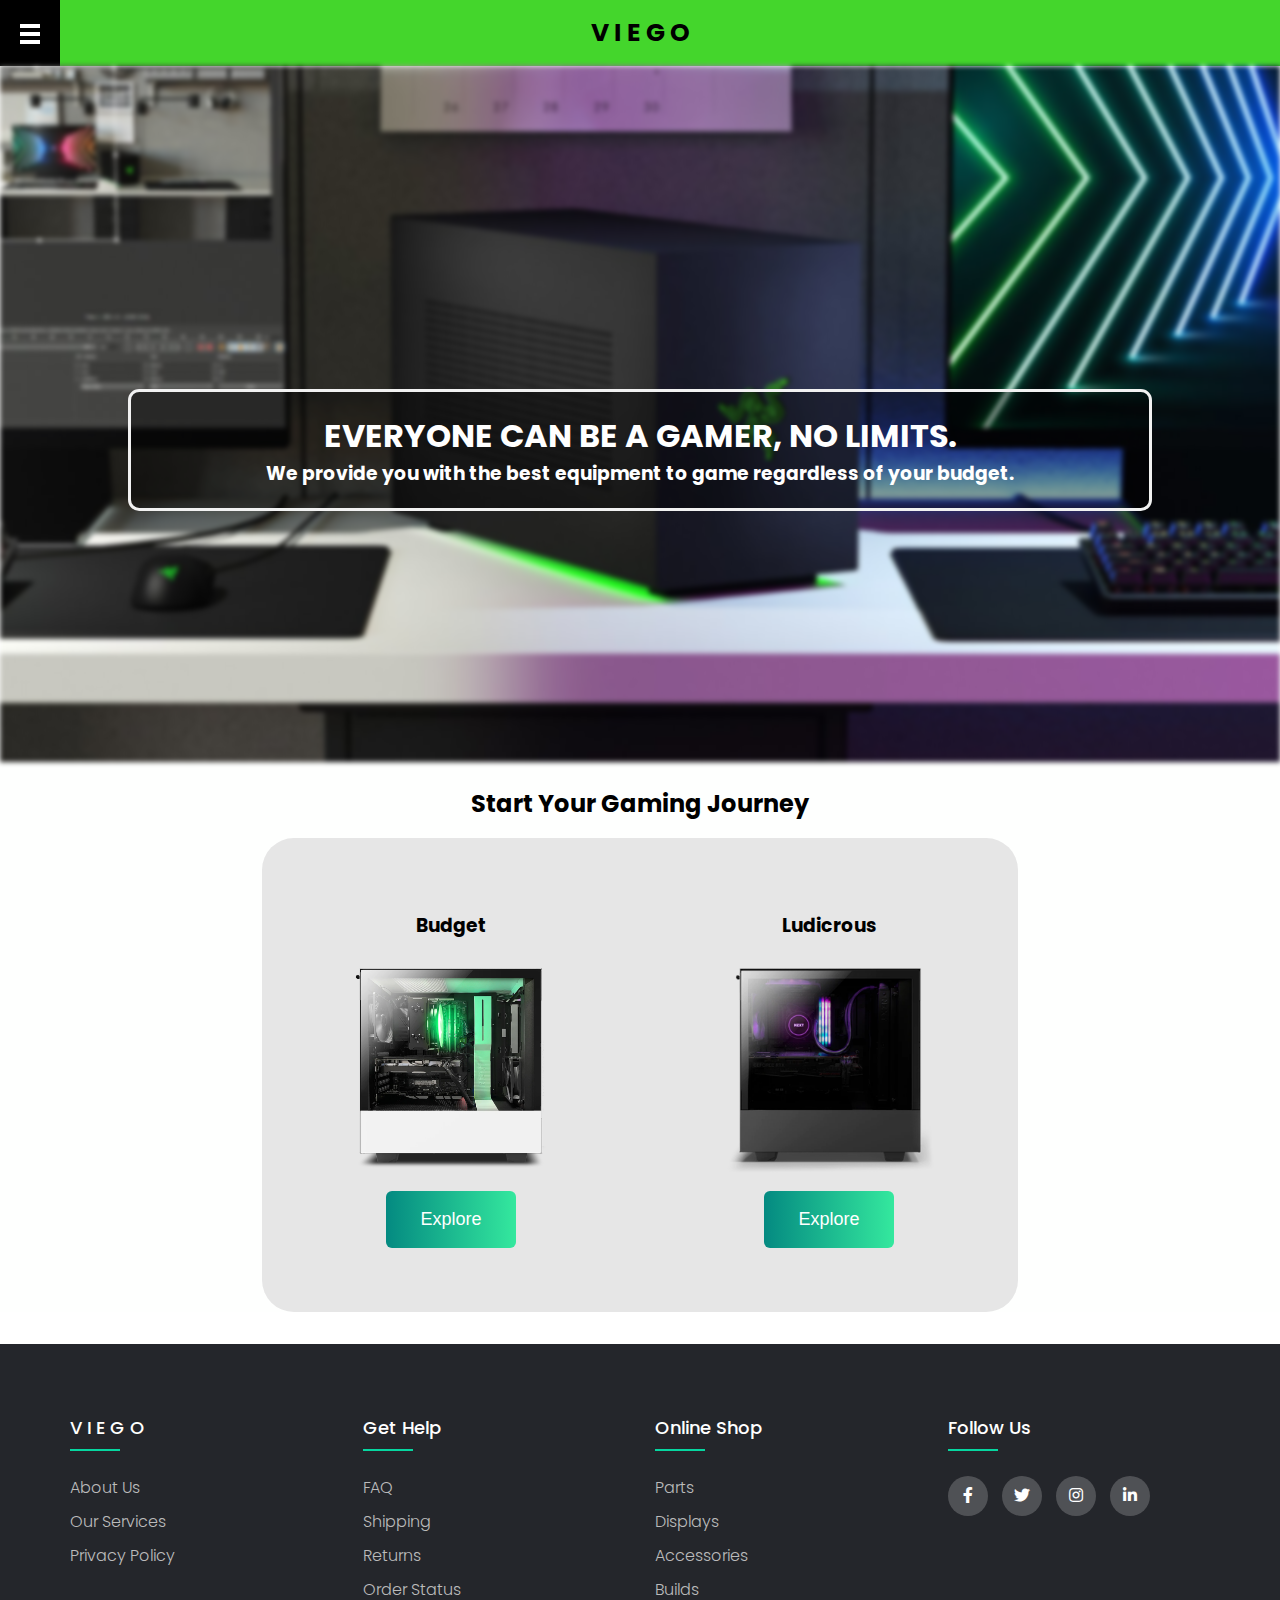
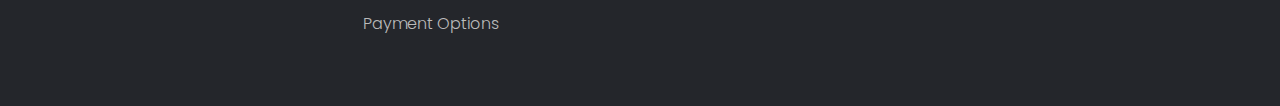
<file: index.html>
<!DOCTYPE html>
<html lang="en">
<head>
    <meta charset="UTF-8">
    <meta http-equiv="X-UA-Compatible" content="IE=edge">
    <meta name="viewport" content="width=device-width, initial-scale=1.0">
    <title>VIEGO</title>
    <link rel="stylesheet" href="style.css">
    <script src="script.js"></script>
    
    <!--social media icons -->
    <link rel="stylesheet" type="text/css" href="https://cdnjs.cloudflare.com/ajax/libs/font-awesome/5.15.1/css/all.min.css"> 
</head>
<body>
    <!-- Top Navigation Menu -->
<div class="topnav">
   
    <!-- Navigation links (hidden by default) -->
    <a href="index.html" class="active">V I E G O</a>
    <div id="myLinks">
      <a href="parts.html">Parts</a>
      <a href="displays.html">Displays</a>
      <a href="accessories.html">Accessories</a>
    </div>

    <a href="javascript:void(0);" class="icon" onclick="myFunction()">
      <div class="menuIcon"></div>
      <div class="menuIcon"></div>
      <div class="menuIcon"></div>
    </a> 
  </div>
  <div class="bg-image"></div>

<div class="bg-text">
  <h1>EVERYONE CAN BE A GAMER, NO LIMITS.</h1>
  <h3>We provide you with the best equipment to game regardless of your budget.</h3>
</div>

<main>
  <h2>Start Your Gaming Journey</h2>
  <section id="selection">
    <section>
      <h3>Budget</h3>
      <img src="images/bPC1_prespt1.webp">
      <button onclick="exploreBudget()">Explore</button>
    </section>
      <section>
        <h3>Ludicrous</h3>
        <img src="images/ludippt1.webp">
        <button onclick="exploreLudicrous()">Explore</button>
      </section>
  </section> 
</main>
<footer class="footer">
  <div class="footer-container">
    <div class="row">
      <div class="footer-content">
        <h4>V I E G O</h4>
        <ul>
          <li><a href="#">about us</a></li>
          <li><a href="#">our services</a></li>
          <li><a href="#">privacy policy</a></li>
        </ul>
      </div>
      <div class="footer-content">
        <h4>get help</h4>
        <ul>
          <li><a href="#">FAQ</a></li>
          <li><a href="#">shipping</a></li>
          <li><a href="#">returns</a></li>
          <li><a href="#">order status</a></li>
          <li><a href="#">payment options</a></li>
        </ul>
      </div>
      <div class="footer-content">
        <h4>online shop</h4>
        <ul>
          <li><a href="#">Parts</a></li>
          <li><a href="#">Displays</a></li>
          <li><a href="#">Accessories</a></li>
          <li><a href="#">Builds</a></li>
        </ul>
      </div>
      <div class="footer-content">
        <h4>follow us</h4>
        <div class="social-links">
          <a href="#"><i class="fab fa-facebook-f"></i></a>
          <a href="#"><i class="fab fa-twitter"></i></a>
          <a href="#"><i class="fab fa-instagram"></i></a>
          <a href="#"><i class="fab fa-linkedin-in"></i></a>
        </div>
      </div>
    </div>
  </div>
</footer>
   
</body>
</html>
</file>
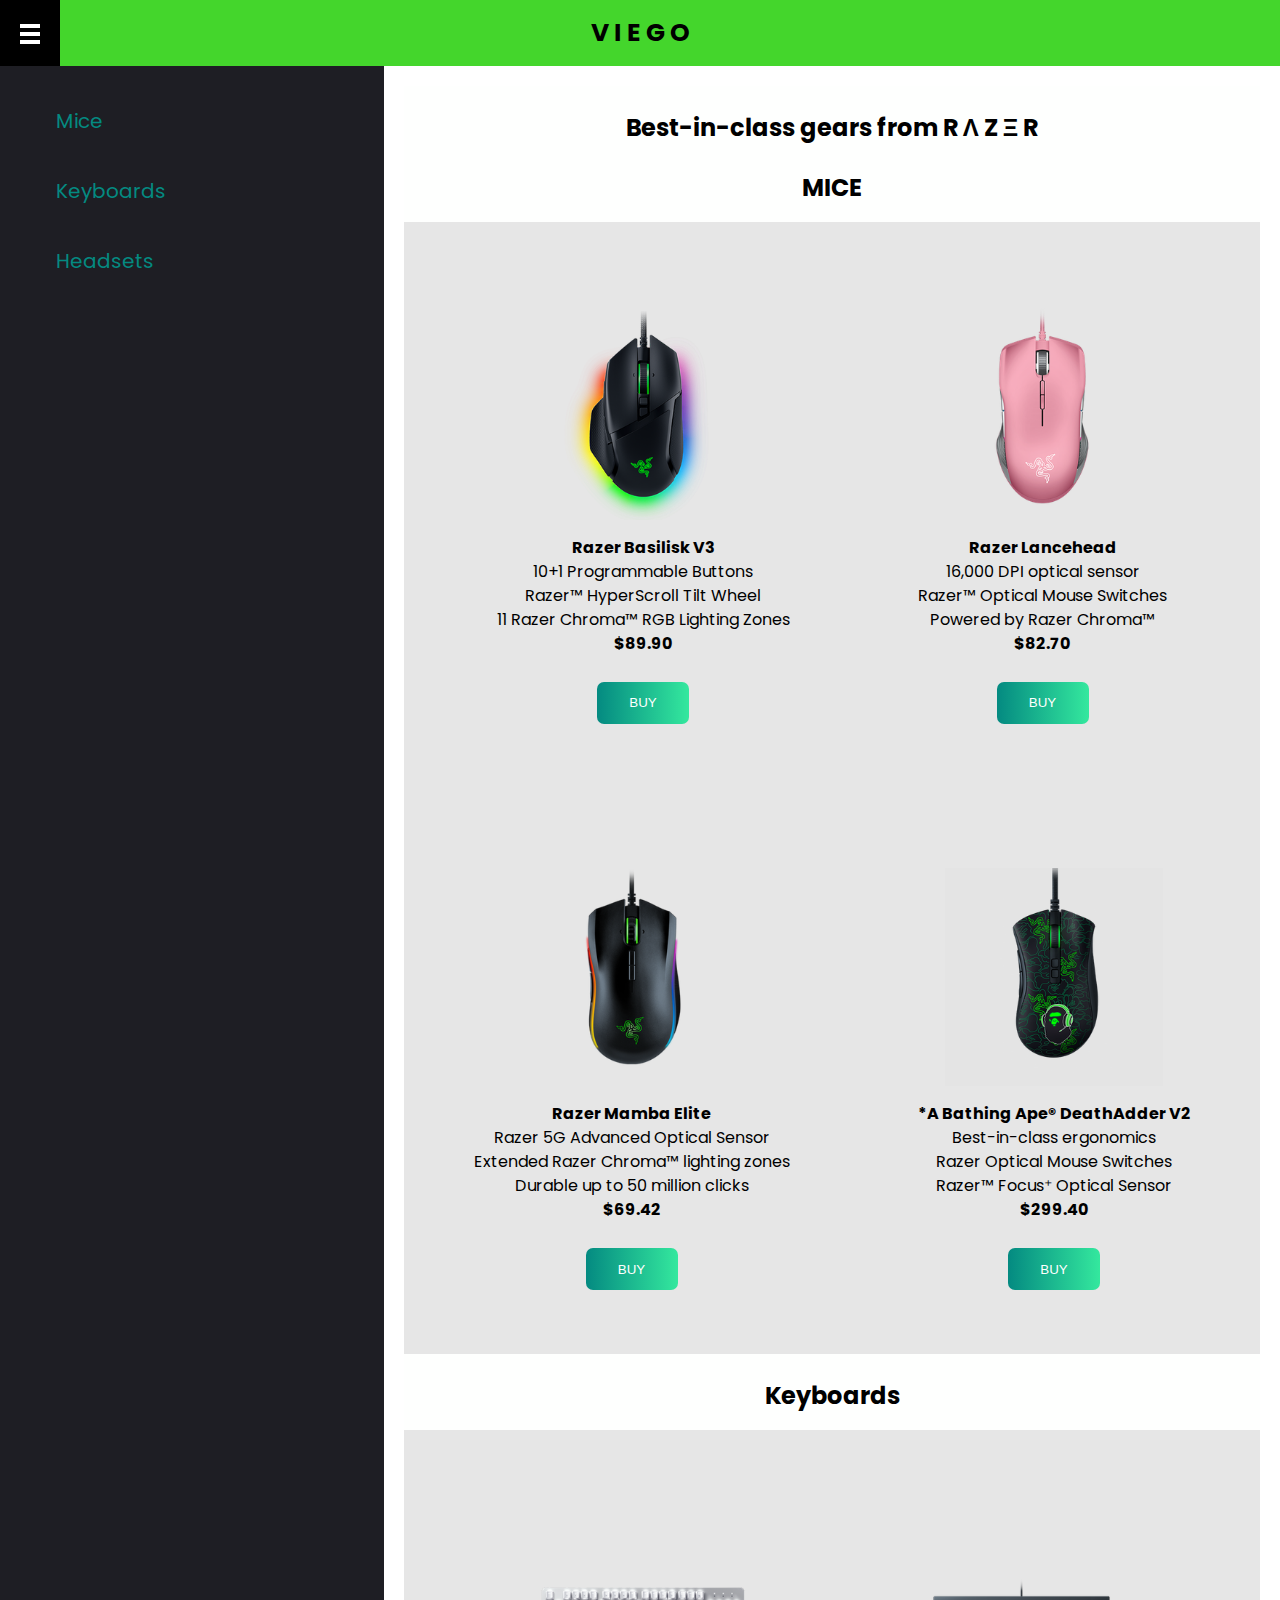
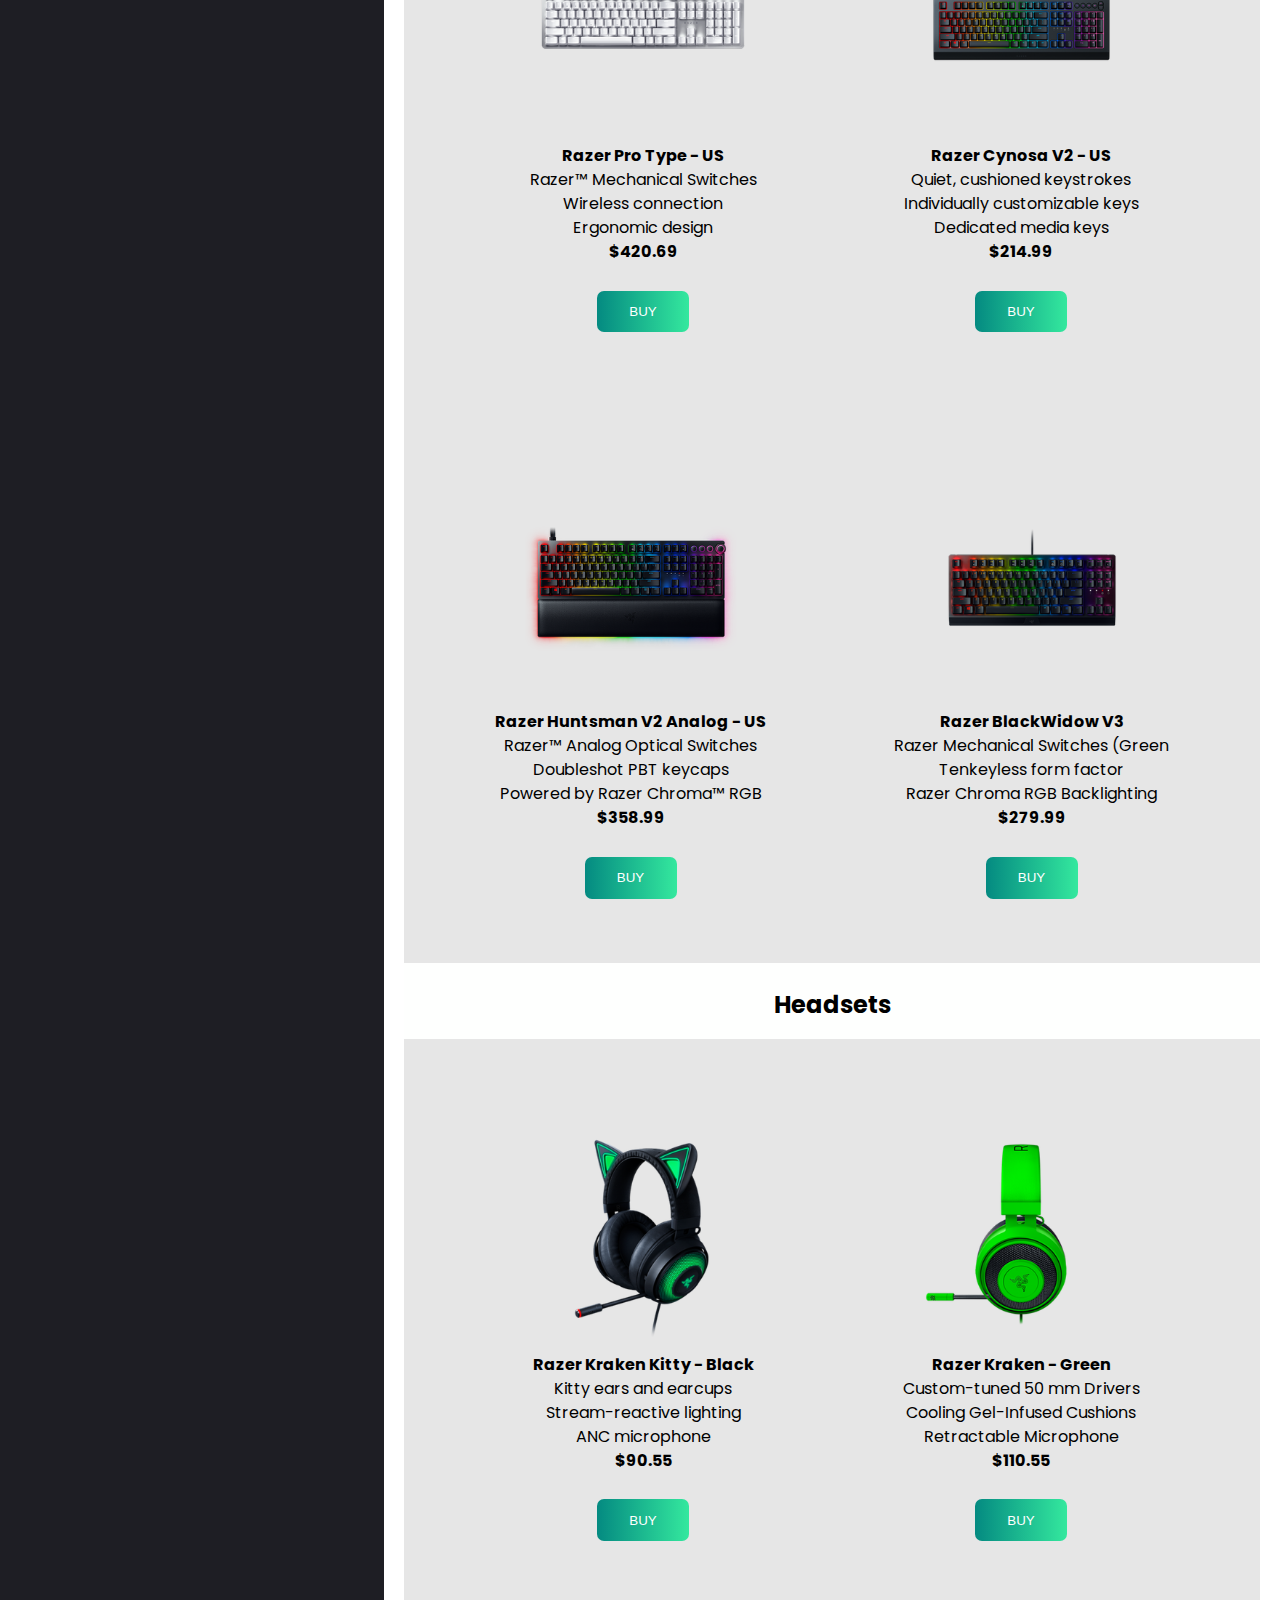
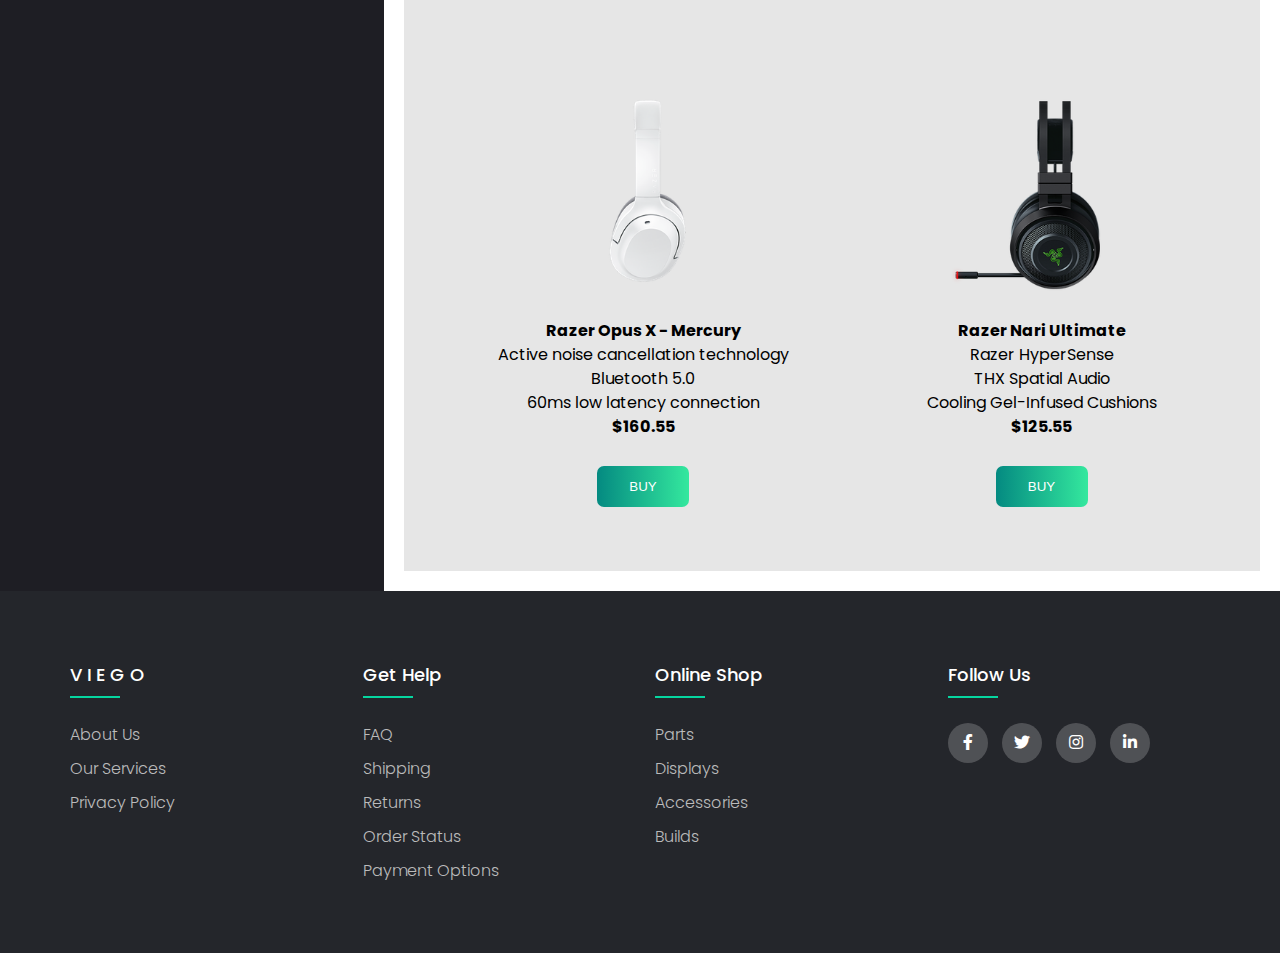
<file: accessories.html>
<!DOCTYPE html>
<html lang="en">
<head>
    <meta charset="UTF-8">
    <meta http-equiv="X-UA-Compatible" content="IE=edge">
    <meta name="viewport" content="width=device-width, initial-scale=1.0">
    <title>Accessories</title>
    <link rel="stylesheet" href="style.css">
    <script src="script.js"></script>
    <!--Social media icons-->
    <link rel="stylesheet" type="text/css" href="https://cdnjs.cloudflare.com/ajax/libs/font-awesome/5.15.1/css/all.min.css">
</head>
<body>
    <div class="topnav">
   
        <!-- Navigation links (hidden by default) -->
        <a href="index.html" class="active">V I E G O</a>
        <div id="myLinks">
          <a href="parts.html">Parts</a>
          <a href="displays.html">Displays</a>
          <a href="accessories.html">Accessories</a>
        </div>

        <a href="javascript:void(0);" class="icon" onclick="myFunction()">
          <div class="menuIcon"></div>
          <div class="menuIcon"></div>
          <div class="menuIcon"></div>
        </a> 
    </div>
    <div class="row">
        <div class="sidecar">
            <a href="#accessories">Mice</a>
            <a href="#Keyboards">Keyboards</a>
            <a href="#Headsets">Headsets</a>
        </div>
        <div class="main">
            <accMain>
                <div id="navbar">
                    <a href="#accessories">Mice</a>
                    <a href="#Keyboards">Keyboards</a>
                    <a href="#Headsets">Headsets</a>
                  </div>
                <h2>Best-in-class gears from R Λ Z Ξ R</h2>
                <h2>MICE</h2>
                <section id="accessories">
                    <section>
                        <img src="images/mouse1.png">
                        <h4>Razer Basilisk V3</h4>
                        <p>10+1 Programmable Buttons</p>
                        <p>Razer™ HyperScroll Tilt Wheel</p>
                        <p>11 Razer Chroma™ RGB Lighting Zones</p>   
                        <h4>$89.90</h4>
                        <button>BUY</button>
                    </section>
                    <section>
                        <img src="images/mouse2.png">
                        <h4>Razer Lancehead</h4>
                        <p>16,000 DPI optical sensor</p>
                        <p>Razer™ Optical Mouse Switches</p>
                        <p>Powered by Razer Chroma™</p>   
                        <h4>$82.70</h4>
                        <button>BUY</button>
                    </section>
                    <section>
                        <img src="images/mouse3.png">
                        <h4>Razer Mamba Elite</h4>
                        <p>Razer 5G Advanced Optical Sensor</p>
                        <p>Extended Razer Chroma™ lighting zones</p>
                        <p>Durable up to 50 million clicks</p>   
                        <h4>$69.42</h4>
                        <button>BUY</button>
                    </section>
                    <section>
                        <img src="images/mouse4.png">
                        <h4>*A Bathing Ape® DeathAdder V2</h4>
                        <p>Best-in-class ergonomics</p>
                        <p>Razer Optical Mouse Switches</p>
                        <p>Razer™ Focus⁺ Optical Sensor</p>   
                        <h4>$299.40</h4>
                        <button>BUY</button>
                    </section>
                </section>
                <h2>Keyboards</h2>
                <section id="Keyboards">
                    <section>
                        <img src="images/keyboard1.png">
                        <h4>Razer Pro Type - US</h4>
                        <p>Razer™ Mechanical Switches</p>
                        <p>Wireless connection</p>
                        <p>Ergonomic design</p>
                        <h4>$420.69</h4>
                        <button>BUY</button>
                    </section>
                    <section>
                        <img src="images/keyboard2.png">
                        <h4>Razer Cynosa V2 - US</h4>
                        <p>Quiet, cushioned keystrokes</p>
                        <p>Individually customizable keys</p>
                        <p>Dedicated media keys</p>
                        <h4>$214.99</h4>
                        <button>BUY</button>
                    </section>
                    <section>
                        <img src="images/keyboard3.png">
                        <h4>Razer Huntsman V2 Analog - US</h4>
                        <p>Razer™ Analog Optical Switches</p>
                        <p>Doubleshot PBT keycaps</p>
                        <p>Powered by Razer Chroma™ RGB</p>
                        <h4>$358.99</h4>
                        <button>BUY</button>
                    </section>
                    <section>
                        <img src="images/keyboard4.png">
                        <h4>Razer BlackWidow V3</h4>
                        <p>Razer Mechanical Switches (Green</p>
                        <p>Tenkeyless form factor</p>
                        <p>Razer Chroma RGB Backlighting</p>
                        <h4>$279.99</h4>
                        <button>BUY</button>
                    </section>
                </section>
                <h2>Headsets</h2>
                <section id="Headsets">
                    <section>
                        <img src="images/hp1.png">
                        <h4>Razer Kraken Kitty - Black</h4>
                        <p>Kitty ears and earcups</p>
                        <p>Stream-reactive lighting</p>
                        <p>ANC microphone</p>
                        <h4>$90.55</h4>
                        <button>BUY</button>
                    </section>
                    <section>
                        <img src="images/hp2.png">
                        <h4>Razer Kraken - Green</h4>
                        <p>Custom-tuned 50 mm Drivers</p>
                        <p>Cooling Gel-Infused Cushions</p>
                        <p>Retractable Microphone</p>
                        <h4>$110.55</h4>
                        <button>BUY</button>
                    </section>
                    <section>
                        <img src="images/hp3.png">
                        <h4>Razer Opus X - Mercury</h4>
                        <p>Active noise cancellation technology</p>
                        <p>Bluetooth 5.0</p>
                        <p>60ms low latency connection</p>
                        <h4>$160.55</h4>
                        <button>BUY</button>
                    </section>
                    <section>
                        <img src="images/hp4.png">
                        <h4>Razer Nari Ultimate</h4>
                        <p>Razer HyperSense</p>
                        <p>THX Spatial Audio</p>
                        <p>Cooling Gel-Infused Cushions</p>
                        <h4>$125.55</h4>
                        <button>BUY</button>
                    </section>
                </section>

            </accMain>
        </div> 
    </div>
    <footer class="footer">
        <div class="footer-container">
          <div class="row">
            <div class="footer-content">
              <h4>V I E G O</h4>
              <ul>
                <li><a href="#">about us</a></li>
                <li><a href="#">our services</a></li>
                <li><a href="#">privacy policy</a></li>
              </ul>
            </div>
            <div class="footer-content">
              <h4>get help</h4>
              <ul>
                <li><a href="#">FAQ</a></li>
                <li><a href="#">shipping</a></li>
                <li><a href="#">returns</a></li>
                <li><a href="#">order status</a></li>
                <li><a href="#">payment options</a></li>
              </ul>
            </div>
            <div class="footer-content">
              <h4>online shop</h4>
              <ul>
                <li><a href="#">Parts</a></li>
                <li><a href="#">Displays</a></li>
                <li><a href="#">Accessories</a></li>
                <li><a href="#">Builds</a></li>
              </ul>
            </div>
            <div class="footer-content">
              <h4>follow us</h4>
              <div class="social-links">
                <a href="#"><i class="fab fa-facebook-f"></i></a>
                <a href="#"><i class="fab fa-twitter"></i></a>
                <a href="#"><i class="fab fa-instagram"></i></a>
                <a href="#"><i class="fab fa-linkedin-in"></i></a>
              </div>
            </div>
          </div>
        </div>
      </footer>
      
      
</body>
</html>
</file>
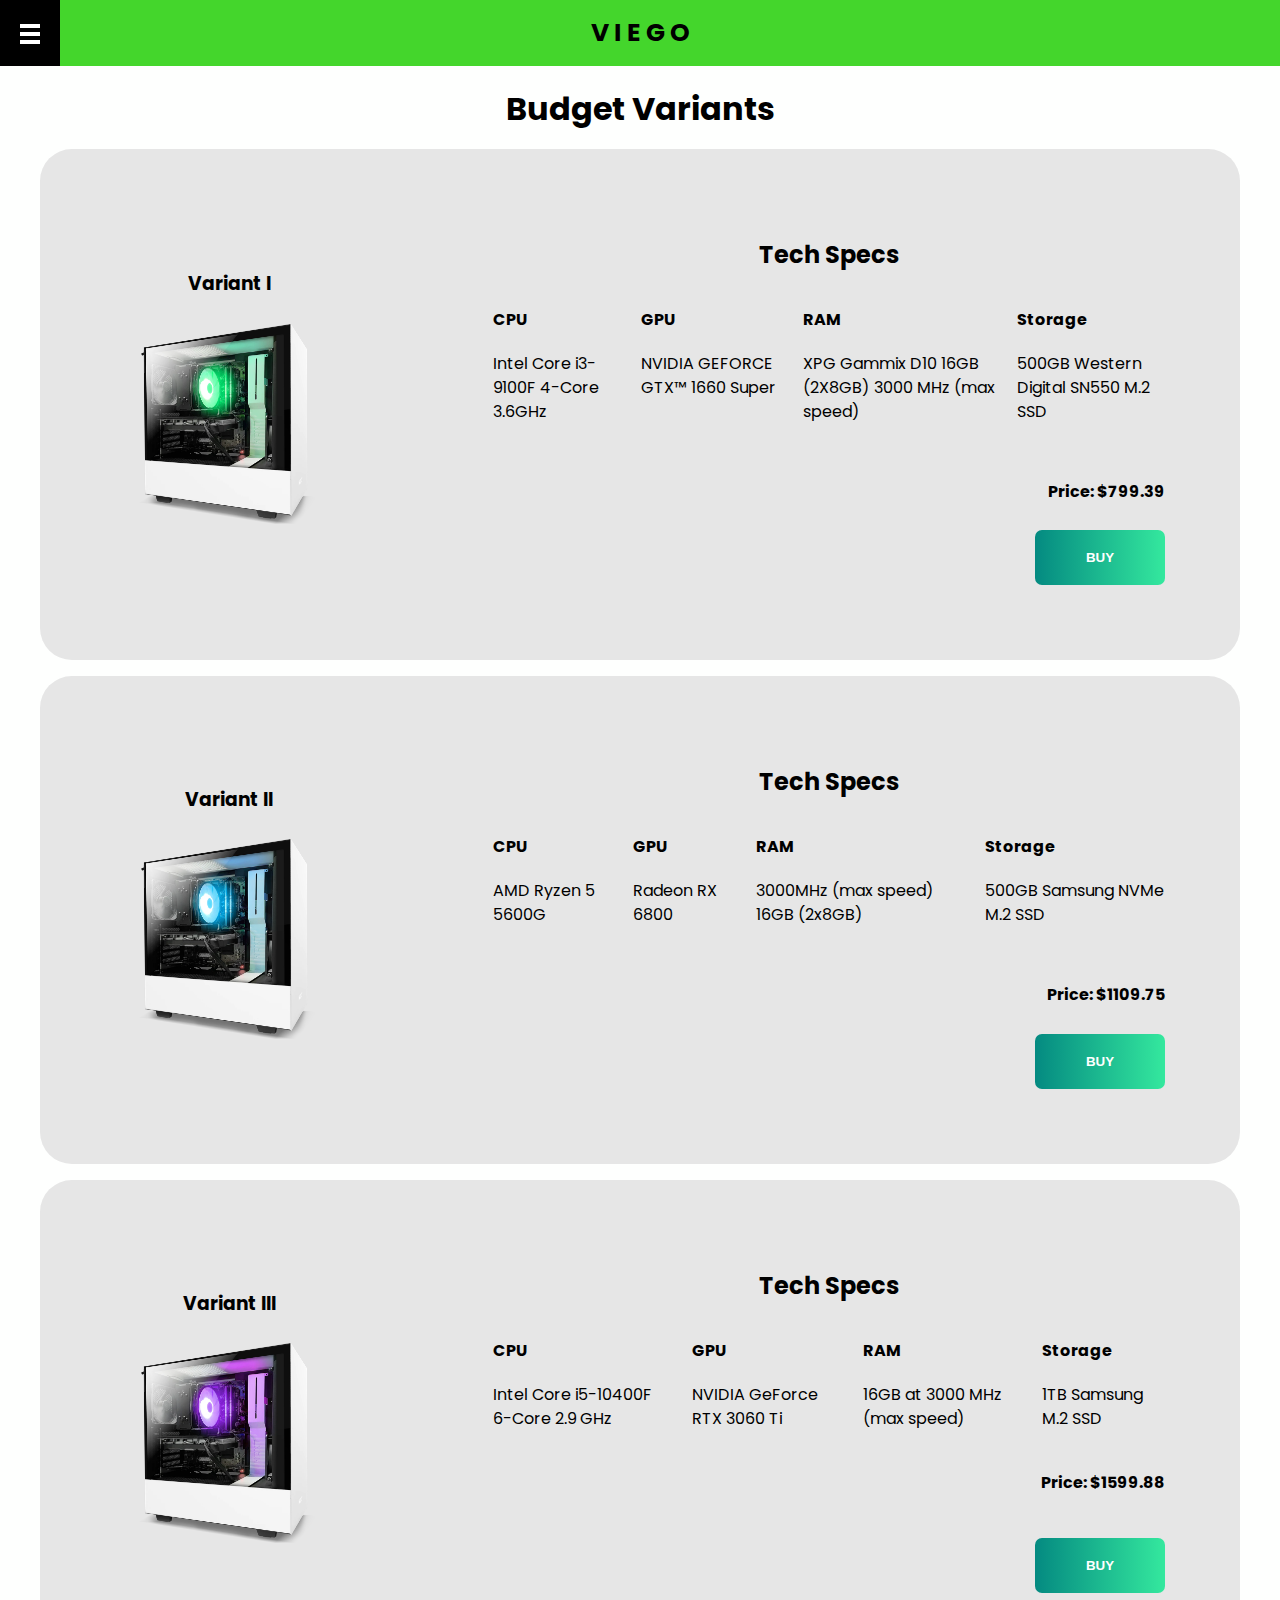
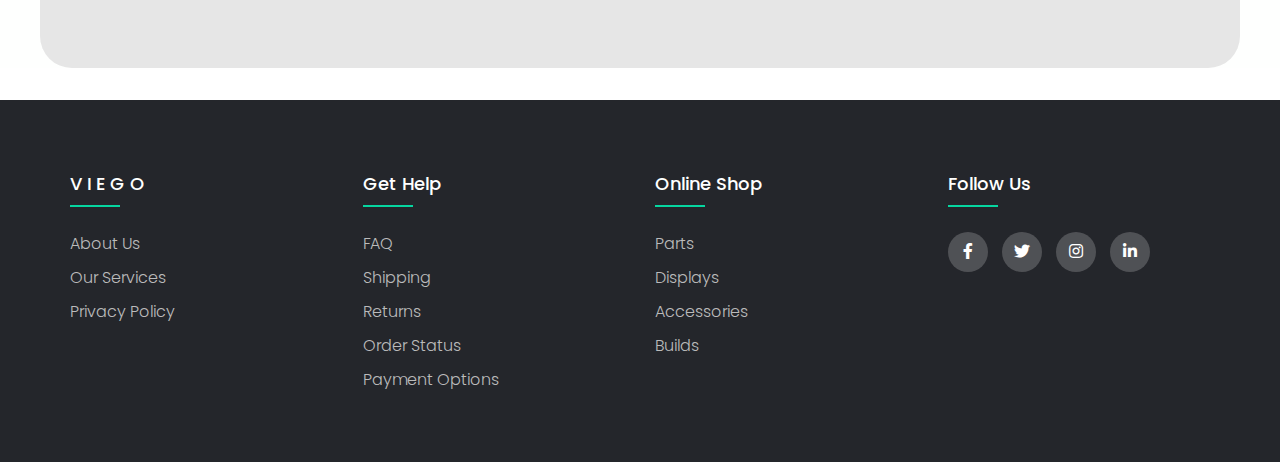
<file: budgetBuild.html>
<!DOCTYPE html>
<html lang="en">
<head>
    <meta charset="UTF-8">
    <meta http-equiv="X-UA-Compatible" content="IE=edge">
    <meta name="viewport" content="width=device-width, initial-scale=1.0">
    <title>Budget builds</title>
    <link rel="stylesheet" href="style.css">
    <script src="script.js"></script>
    
    <!--Social media icons-->
    <link rel="stylesheet" type="text/css" href="https://cdnjs.cloudflare.com/ajax/libs/font-awesome/5.15.1/css/all.min.css">
</head>
<body>
    <div class="topnav">
   
        <!-- Navigation links (hidden by default) -->
        <a href="index.html" class="active">V I E G O</a>
        <div id="myLinks">
          <a href="parts.html">Parts</a>
          <a href="displays.html">Displays</a>
          <a href="accessories.html">Accessories</a>
        </div>
        <div class = "budgetImage"></div>
        <!-- "Hamburger menu" / "Bar icon" to toggle the navigation links -->
        <a href="javascript:void(0);" class="icon" onclick="myFunction()">
          <div class="menuIcon"></div>
          <div class="menuIcon"></div>
          <div class="menuIcon"></div>
        </a> 
      </div>
    <main>
        <h1>Budget Variants</h1>
        <section id= "Variant1">
            <section>
                <h3>Variant I</h3>
                <img src= "images/budgetPC1.webp">
            </section>
            <section>
                <h2>Tech Specs</h2>
                   <table>
                        <tr>
                            <th>CPU</th>
                            <th>GPU</th>
                            <th>RAM</th>
                            <th>Storage</th>
                        </tr>
                        <tr>
                            <td>Intel Core i3-9100F 4-Core 3.6GHz</td>
                            <td>NVIDIA GEFORCE GTX™ 1660 Super</td>
                            <td>XPG Gammix D10 16GB (2X8GB) 3000 MHz (max speed)</td>
                            <td>500GB Western Digital SN550 M.2 SSD</td>
                        </tr>
                        <tr><td colspan="4"></td></tr>
                        <tr>
                          <td colspan="4" align="right"><h4>Price: $799.39 </h4><button>BUY</button></td>
                        </tr>
                   </table>       
            </section>
        </section>

    <section id= "Variant2">
        <section>
            <h3>Variant II</h3>
            <img src= "images/variant2.webp">
        </section>
        <section>
            <h2>Tech Specs</h2>
               <table>
                    <tr>
                        <th>CPU</th>
                        <th>GPU</th>
                        <th>RAM</th>
                        <th>Storage</th>
                    </tr>
                    <tr>
                        <td>AMD Ryzen 5 5600G </td>
                        <td>Radeon RX 6800 </td>
                        <td>3000MHz (max speed) 16GB (2x8GB) </td>
                        <td>500GB Samsung NVMe M.2 SSD </td>
                    </tr>
                    <tr><td colspan="4"></td></tr>
                        <tr>
                          <td colspan="4" align="right"><h4>Price: $1109.75 </h4><button>BUY</button></td>
                        </tr>
               </table>
        </section>
    </section>

    <section id= "Variant3">
        <section>
            <h3>Variant III</h3>
            <img src= "images/variant3.webp">
        </section>
        <section>
            <h2>Tech Specs</h2>
               <table>
                    <tr>
                        <th>CPU</th>
                        <th>GPU</th>
                        <th>RAM</th>
                        <th>Storage</th>
                    </tr>
                    <tr>
                        <td>Intel Core i5-10400F 6-Core 2.9 GHz </td>
                        <td>NVIDIA GeForce RTX 3060 Ti </td>
                        <td>16GB at 3000 MHz (max speed) </td>
                        <td>1TB Samsung M.2 SSD </td>
                    </tr>
                    <tr><td colspan="4"></td></tr>
                        <tr>
                          <td colspan="4" align="right"><h4>Price: $1599.88 </h4><button>BUY</button></td>
                        </tr>
               </table>
        </section>
    </section>

    </main>
    <footer class="footer">
        <div class="footer-container">
          <div class="row">
            <div class="footer-content">
              <h4>V I E G O</h4>
              <ul>
                <li><a href="#">about us</a></li>
                <li><a href="#">our services</a></li>
                <li><a href="#">privacy policy</a></li>
              </ul>
            </div>
            <div class="footer-content">
              <h4>get help</h4>
              <ul>
                <li><a href="#">FAQ</a></li>
                <li><a href="#">shipping</a></li>
                <li><a href="#">returns</a></li>
                <li><a href="#">order status</a></li>
                <li><a href="#">payment options</a></li>
              </ul>
            </div>
            <div class="footer-content">
              <h4>online shop</h4>
              <ul>
                <li><a href="#">Parts</a></li>
                <li><a href="#">Displays</a></li>
                <li><a href="#">Accessories</a></li>
                <li><a href="#">Builds</a></li>
              </ul>
            </div>
            <div class="footer-content">
              <h4>follow us</h4>
              <div class="social-links">
                <a href="#"><i class="fab fa-facebook-f"></i></a>
                <a href="#"><i class="fab fa-twitter"></i></a>
                <a href="#"><i class="fab fa-instagram"></i></a>
                <a href="#"><i class="fab fa-linkedin-in"></i></a>
              </div>
            </div>
          </div>
        </div>
      </footer>
      
    
</body>
</html>
</file>
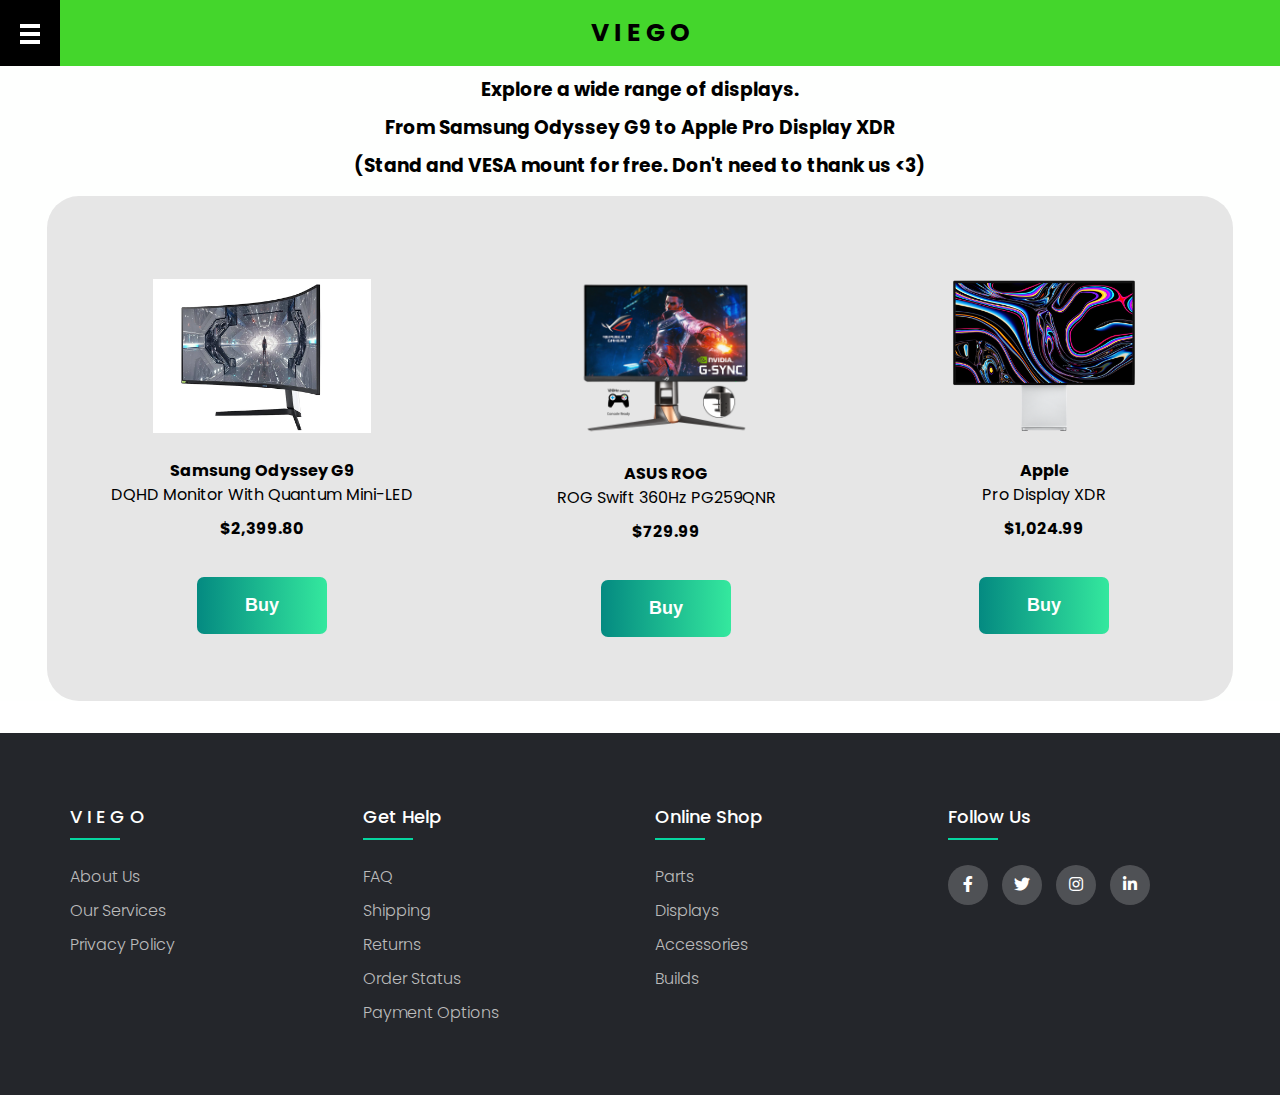
<file: displays.html>
<!DOCTYPE html>
<html lang="en">
<head>
    <meta charset="UTF-8">
    <meta http-equiv="X-UA-Compatible" content="IE=edge">
    <meta name="viewport" content="width=device-width, initial-scale=1.0">
    <title>Displays</title>
    <link rel="stylesheet" href="style.css">
    <script src="script.js"></script>
    
    <!--social media icons-->
    <link rel="stylesheet" type="text/css" href="https://cdnjs.cloudflare.com/ajax/libs/font-awesome/5.15.1/css/all.min.css">
</head>
<body>
    <div class="topnav">
   
        <!-- Navigation links (hidden by default) -->
        <a href="index.html" class="active">V I E G O</a>
        <div id="myLinks">
          <a href="parts.html">Parts</a>
          <a href="displays.html">Displays</a>
          <a href="accessories.html">Accessories</a>
        </div>
        <div class = "budgetImage"></div>
        <!-- "Hamburger menu" / "Bar icon" to toggle the navigation links -->
        <a href="javascript:void(0);" class="icon" onclick="myFunction()">
          <div class="menuIcon"></div>
          <div class="menuIcon"></div>
          <div class="menuIcon"></div>
        </a> 
      </div>
    </div>
        <main>
            <h3>Explore a wide range of displays.</h3>
            <h3>From Samsung Odyssey G9 to Apple Pro Display XDR</h3>
            <h3>(Stand and VESA mount for free. Don't need to thank us <3)</h3>
            <section id="selection">
                <section>
                    <img src="images/display1.2.png">
                    <h4>Samsung Odyssey G9</h4>
                    <p>DQHD Monitor With Quantum Mini-LED</p>
                    <h4>$2,399.80</h4>
                    <button class="buyButton">Buy</button>
                </section>
                <section>
                    <img src="images/w230.png">
                    <h4>ASUS ROG</h4>
                    <p>ROG Swift 360Hz PG259QNR</p>
                    <h4>$729.99</h4>
                    <button class="buyButton">Buy</button>
                </section>
                <section>
                    <img src="images/display4.5.png">
                    <h4>Apple</h4>
                    <p>Pro Display XDR</p>
                    <h4>$1,024.99</h4>
                    <button class="buyButton">Buy</button>
                </section>
            </section>
        </main>
        <footer class="footer">
            <div class="footer-container">
              <div class="row">
                <div class="footer-content">
                  <h4>V I E G O</h4>
                  <ul>
                    <li><a href="#">about us</a></li>
                    <li><a href="#">our services</a></li>
                    <li><a href="#">privacy policy</a></li>
                  </ul>
                </div>
                <div class="footer-content">
                  <h4>get help</h4>
                  <ul>
                    <li><a href="#">FAQ</a></li>
                    <li><a href="#">shipping</a></li>
                    <li><a href="#">returns</a></li>
                    <li><a href="#">order status</a></li>
                    <li><a href="#">payment options</a></li>
                  </ul>
                </div>
                <div class="footer-content">
                  <h4>online shop</h4>
                  <ul>
                    <li><a href="#">Parts</a></li>
                    <li><a href="#">Displays</a></li>
                    <li><a href="#">Accessories</a></li>
                    <li><a href="#">Builds</a></li>
                  </ul>
                </div>
                <div class="footer-content">
                  <h4>follow us</h4>
                  <div class="social-links">
                    <a href="#"><i class="fab fa-facebook-f"></i></a>
                    <a href="#"><i class="fab fa-twitter"></i></a>
                    <a href="#"><i class="fab fa-instagram"></i></a>
                    <a href="#"><i class="fab fa-linkedin-in"></i></a>
                  </div>
                </div>
              </div>
            </div>
          </footer>
          

</body>
</html>
</file>
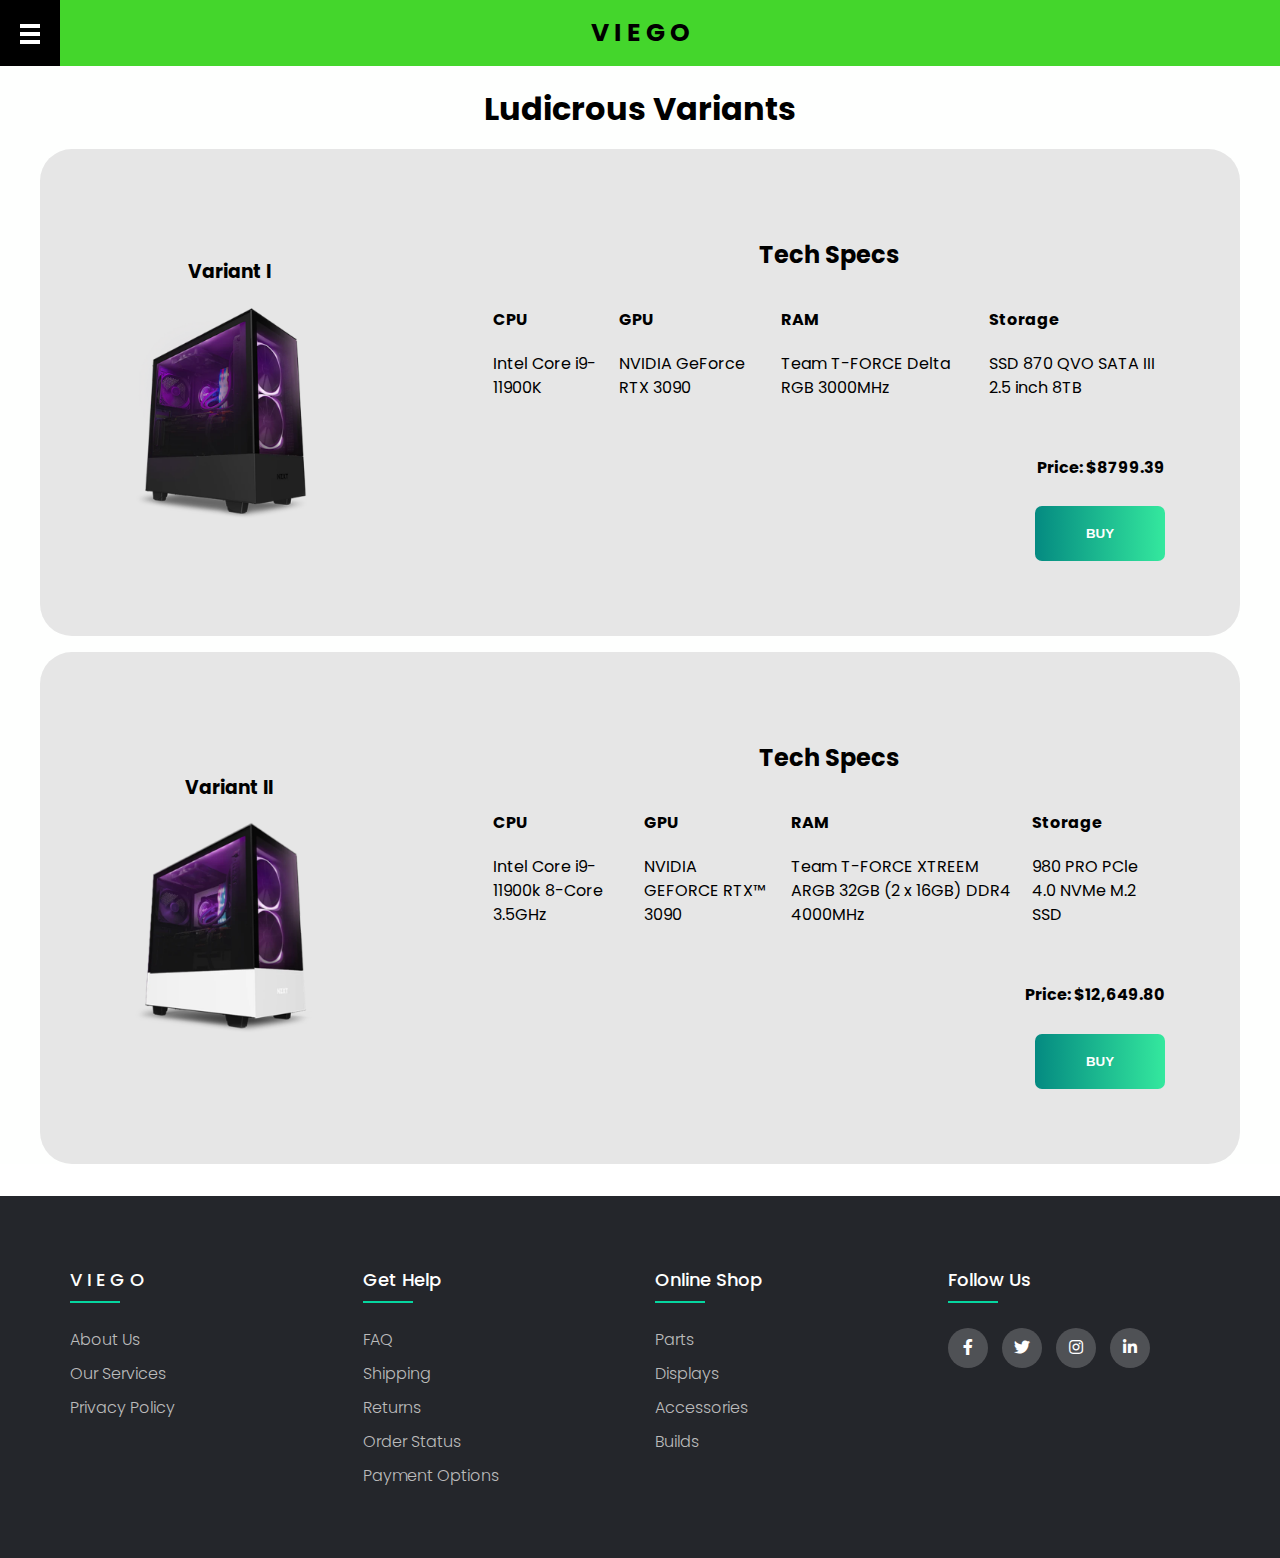
<file: ludicrousBuild.html>
<!DOCTYPE html>
<html lang="en">
<head>
    <meta charset="UTF-8">
    <meta http-equiv="X-UA-Compatible" content="IE=edge">
    <meta name="viewport" content="width=device-width, initial-scale=1.0">
    <title>Ludicrous Build</title>
    <link rel="stylesheet" href="style.css">
    <script src="script.js"></script>
    <!--Social media icons-->
    <link rel="stylesheet" type="text/css" href="https://cdnjs.cloudflare.com/ajax/libs/font-awesome/5.15.1/css/all.min.css">
</head>
<body>
    <div class="topnav">
   
        <!-- Navigation links (hidden by default) -->
        <a href="index.html" class="active">V I E G O</a>
        <div id="myLinks">
          <a href="parts.html">Parts</a>
          <a href="displays.html">Displays</a>
          <a href="accessories.html">Accessories</a>
        </div>
        <div class = "budgetImage"></div>
        <!-- "menu" / "Bar icon" to toggle the navigation links -->
        <a href="javascript:void(0);" class="icon" onclick="myFunction()">
          <div class="menuIcon"></div>
          <div class="menuIcon"></div>
          <div class="menuIcon"></div>
        </a> 
      </div>
    <main>
        <h1>Ludicrous Variants</h1>
        <section id= "Variant1">
            <section>
                <h3>Variant I</h3>
                <img src= "images/ludicrousVariant1.webp">
            </section>
            <section>
                <h2 class="h3 pb-3 md:pb-6 mb-3 md:mb-6 border-b">Tech Specs</h2>
                   <table>
                        <tr>
                            <th>CPU</th>
                            <th>GPU</th>
                            <th>RAM</th>
                            <th>Storage</th>
                        </tr>
                        <tr>
                            <td>Intel Core i9-11900K </td>
                            <td>NVIDIA GeForce RTX 3090  </td>
                            <td>Team T-FORCE Delta RGB 3000MHz  </td>
                            <td>SSD 870 QVO SATA III 2.5 inch 8TB  </td>
                        </tr>
                        <tr><td colspan="4"></td></tr>
                        <tr>
                          <td colspan="4" align="right"><h4>Price: $8799.39 </h4><button>BUY</button></td>
                        </tr>
                   </table>        
            </section>
        </section>

    <section id= "Variant2">
        <section>
            <h3>Variant II</h3>
            <img src= "images/ludicrousVariant2.webp">
        </section>
        <section>
            <h2 class="h3 pb-3 md:pb-6 mb-3 md:mb-6 border-b">Tech Specs</h2>
               <table>
                    <tr>
                        <th>CPU</th>
                        <th>GPU</th>
                        <th>RAM</th>
                        <th>Storage</th>
                    </tr>
                    <tr>
                        <td>Intel Core i9-11900k 8-Core 3.5GHz </td>
                        <td>NVIDIA GEFORCE RTX™ 3090 </td>
                        <td>Team T-FORCE XTREEM ARGB 32GB (2 x 16GB) DDR4 4000MHz </td>
                        <td>980 PRO PCle 4.0 NVMe M.2 SSD </td>
                    </tr>
                    <tr><td colspan="4"></td></tr>
                        <tr>
                          <td colspan="4" align="right"><h4>Price: $12,649.80 </h4><button>BUY</button></td>
                        </tr>
               </table>
        </section>
    </section>
    </main>
    <footer class="footer">
        <div class="footer-container">
          <div class="row">
            <div class="footer-content">
              <h4>V I E G O</h4>
              <ul>
                <li><a href="#">about us</a></li>
                <li><a href="#">our services</a></li>
                <li><a href="#">privacy policy</a></li>
              </ul>
            </div>
            <div class="footer-content">
              <h4>get help</h4>
              <ul>
                <li><a href="#">FAQ</a></li>
                <li><a href="#">shipping</a></li>
                <li><a href="#">returns</a></li>
                <li><a href="#">order status</a></li>
                <li><a href="#">payment options</a></li>
              </ul>
            </div>
            <div class="footer-content">
              <h4>online shop</h4>
              <ul>
                <li><a href="#">Parts</a></li>
                <li><a href="#">Displays</a></li>
                <li><a href="#">Accessories</a></li>
                <li><a href="#">Builds</a></li>
              </ul>
            </div>
            <div class="footer-content">
              <h4>follow us</h4>
              <div class="social-links">
                <a href="#"><i class="fab fa-facebook-f"></i></a>
                <a href="#"><i class="fab fa-twitter"></i></a>
                <a href="#"><i class="fab fa-instagram"></i></a>
                <a href="#"><i class="fab fa-linkedin-in"></i></a>
              </div>
            </div>
          </div>
        </div>
      </footer>
      
    
    
</body>
</html>
</file>
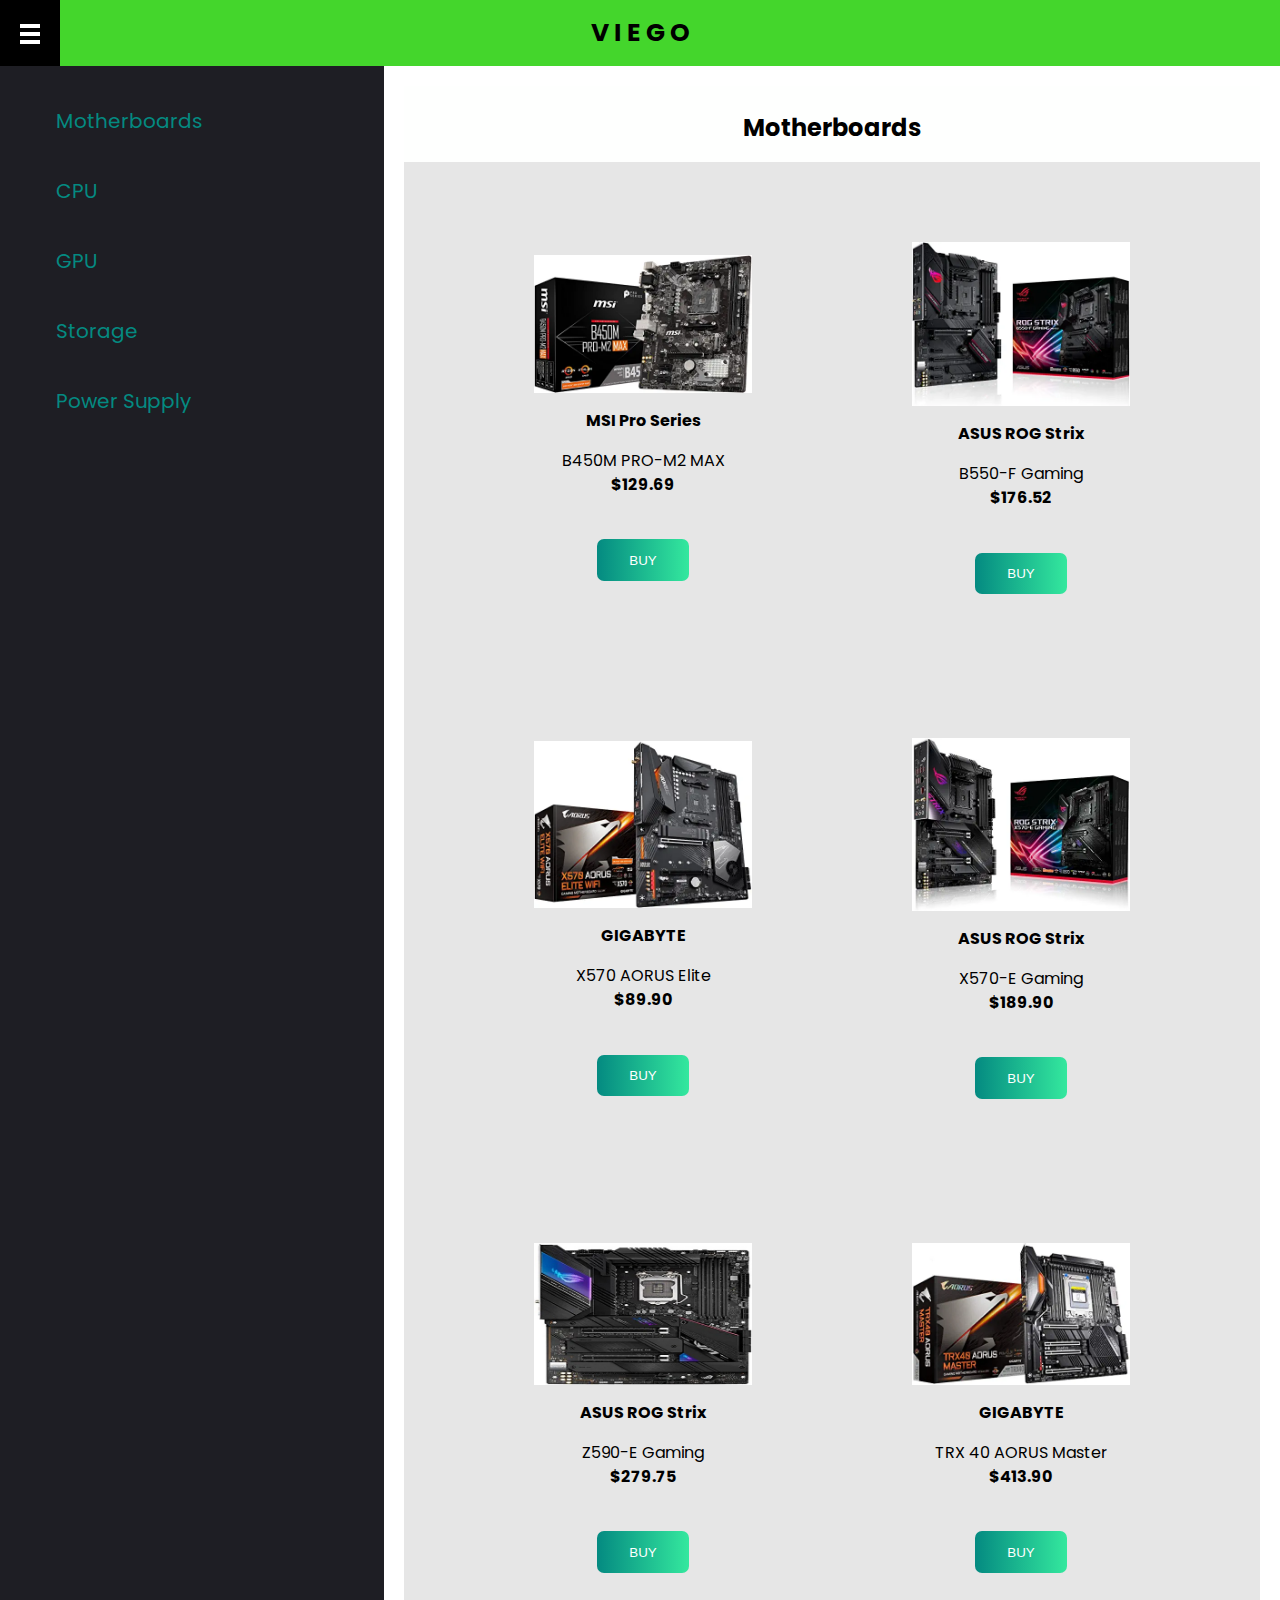
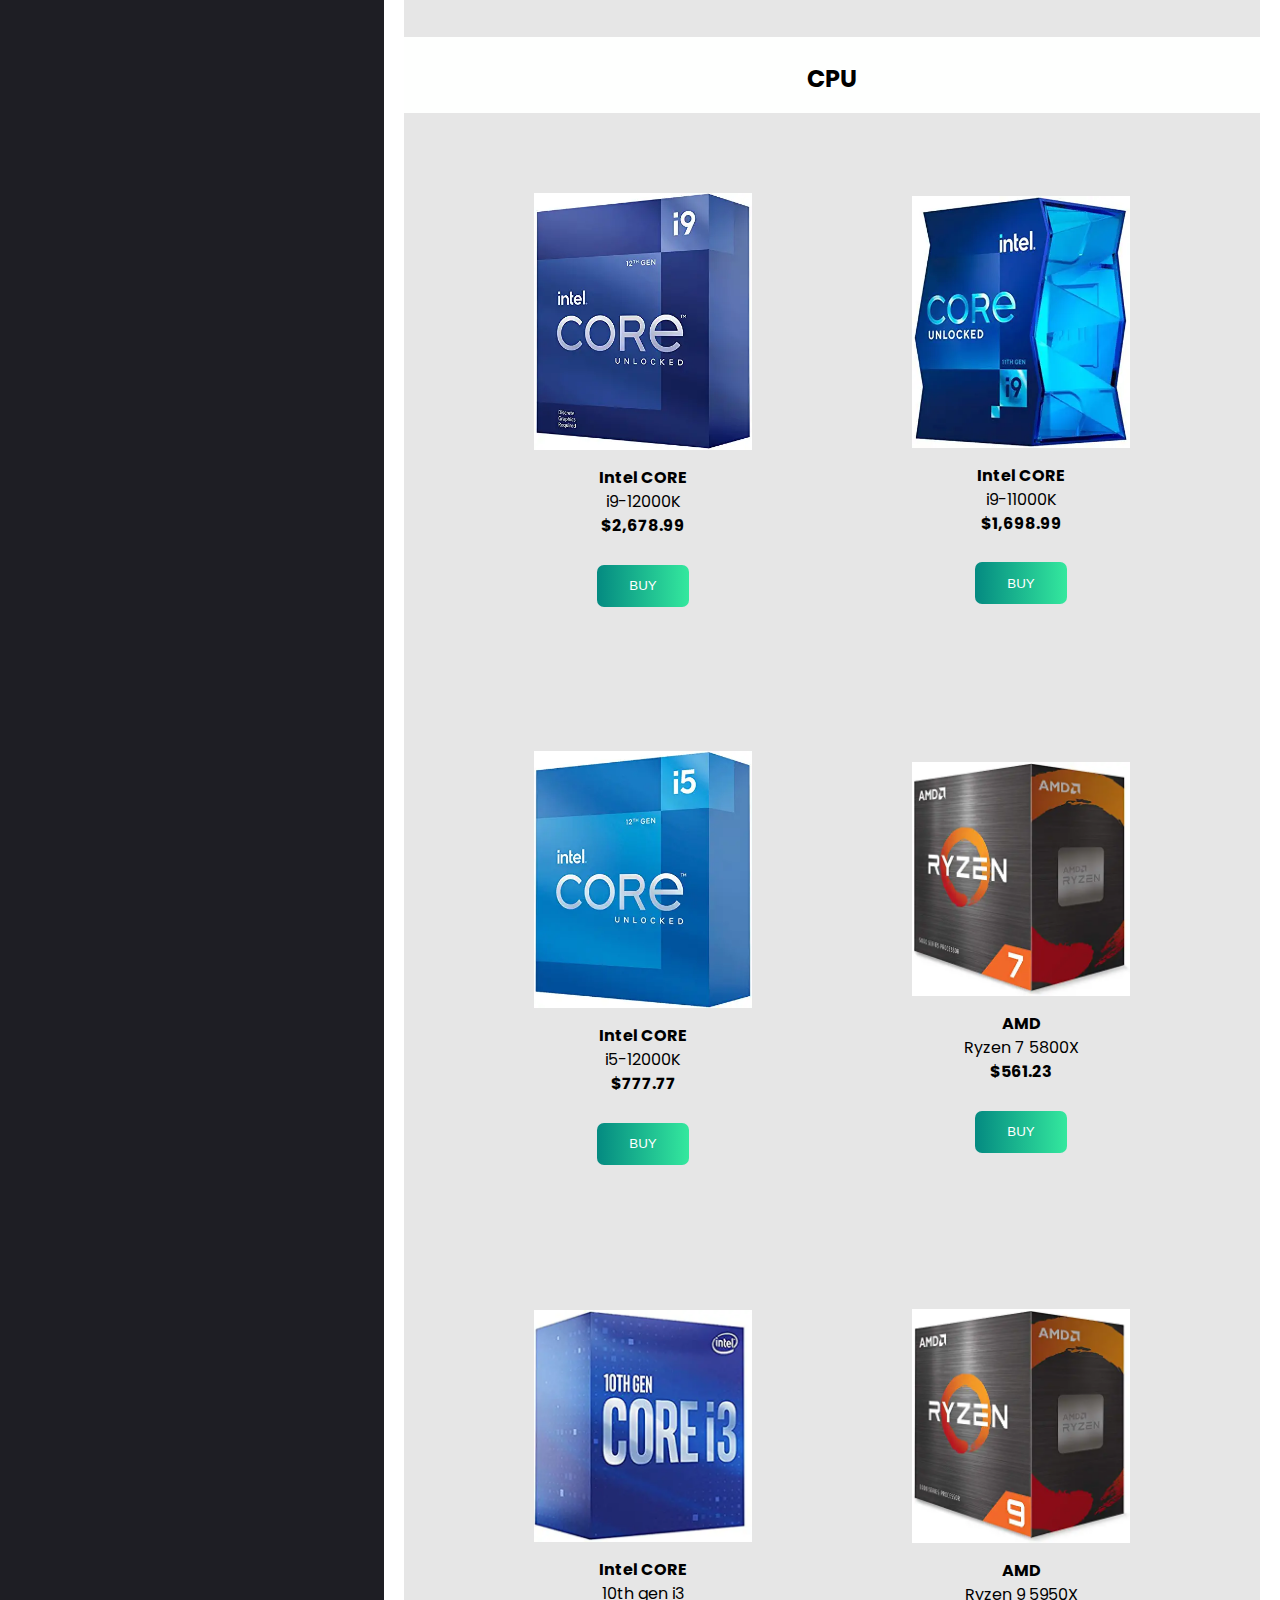
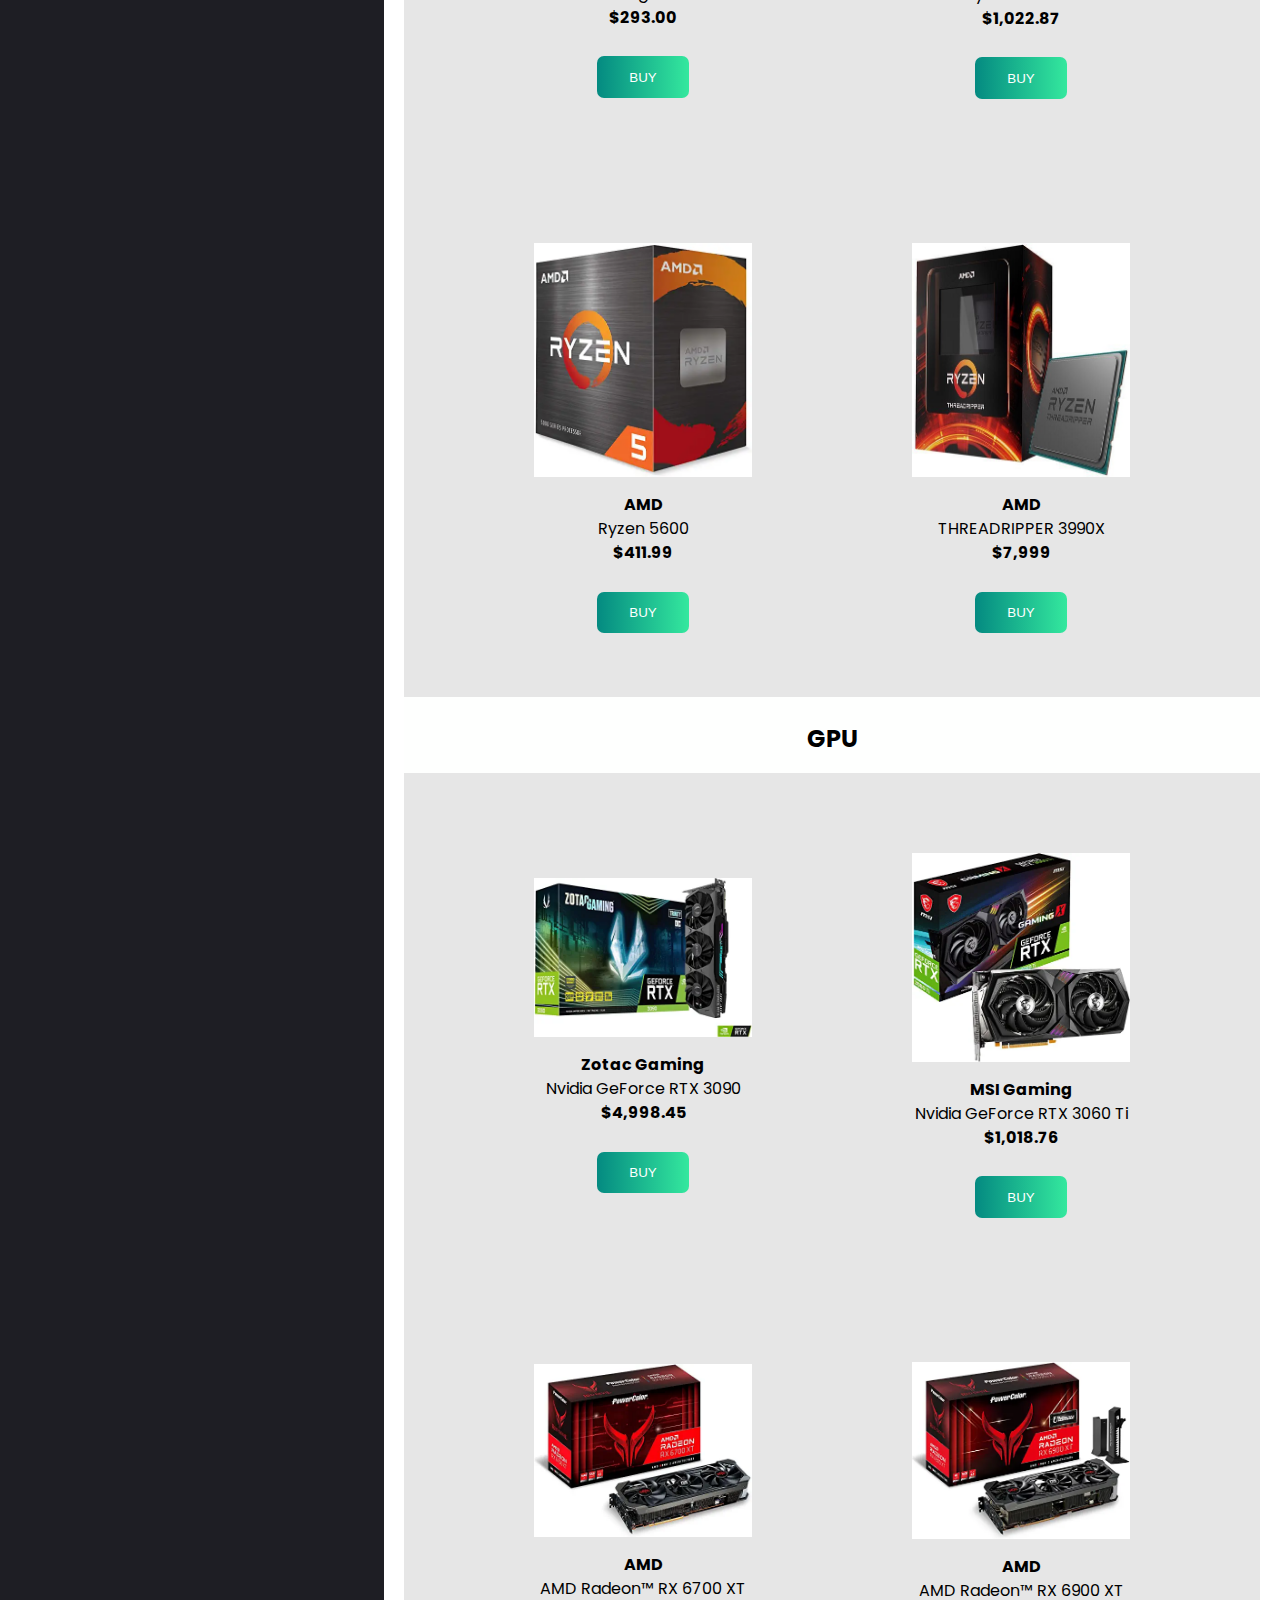
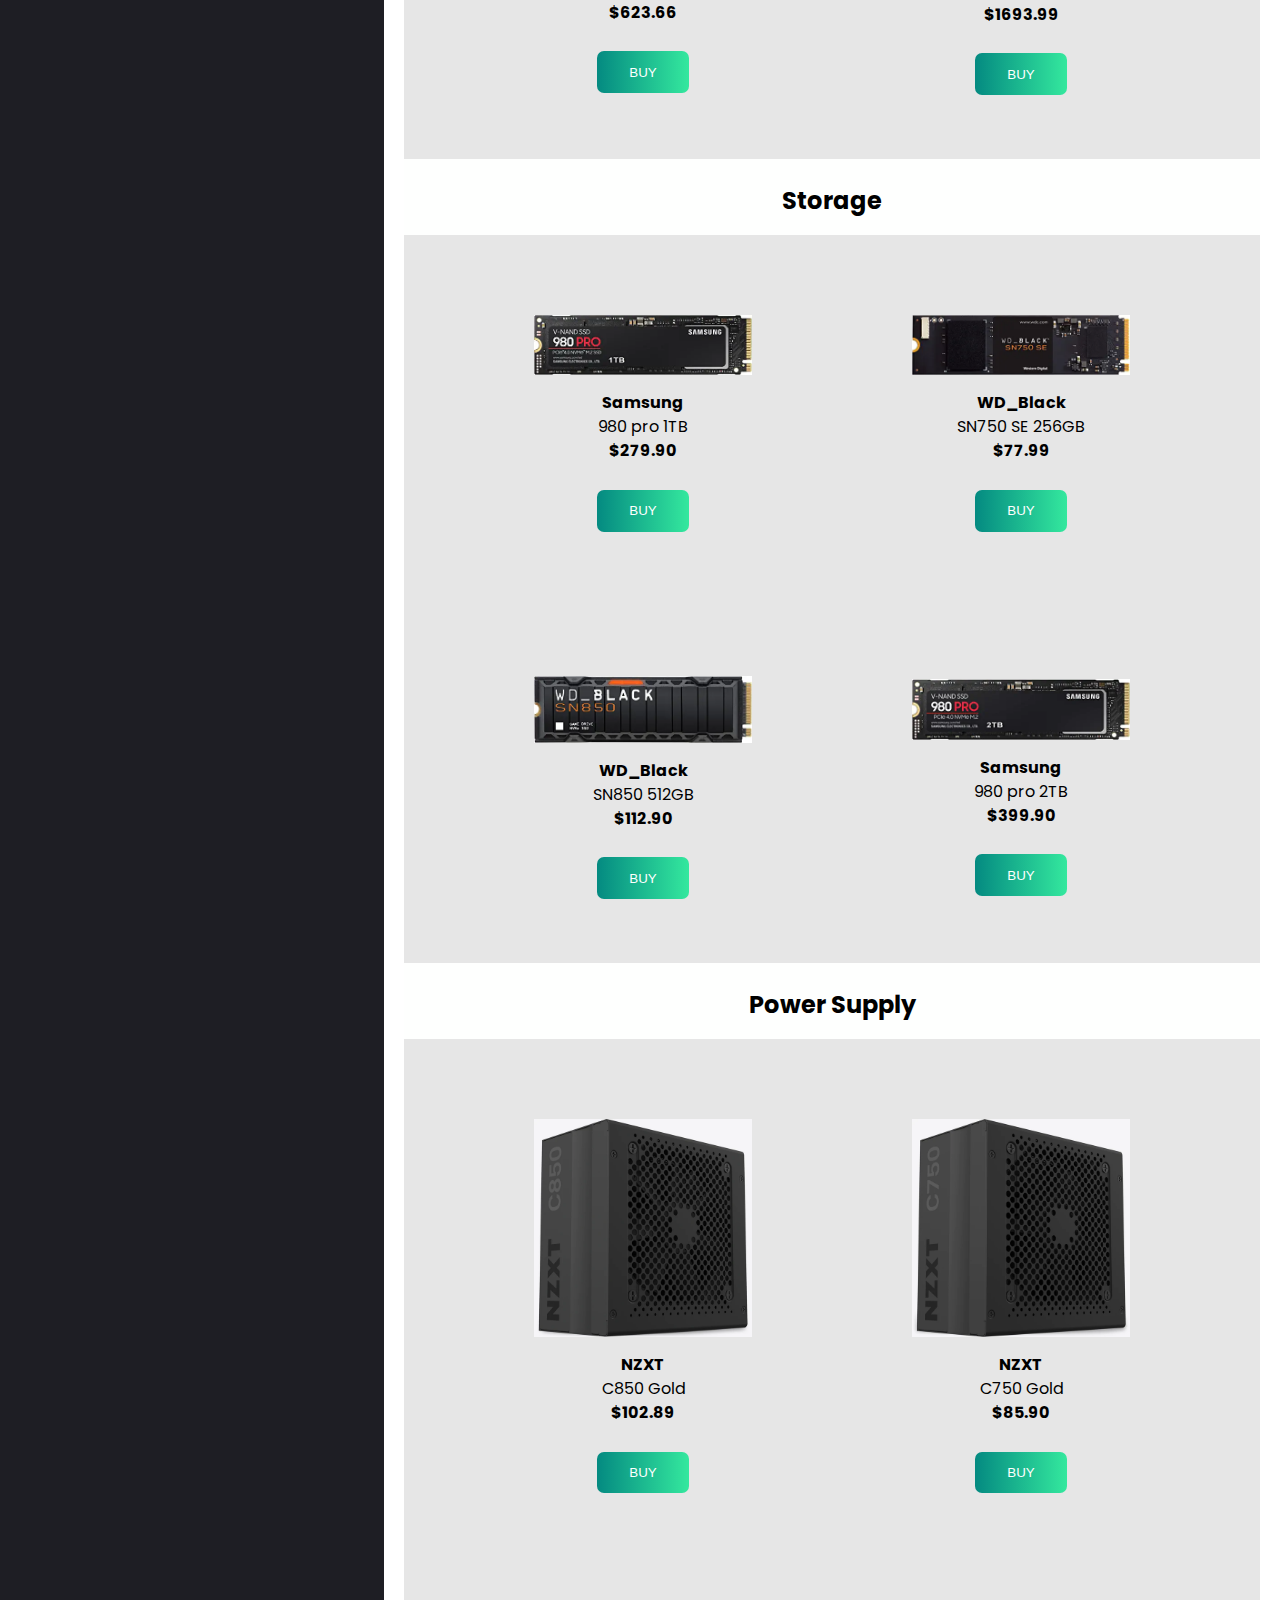
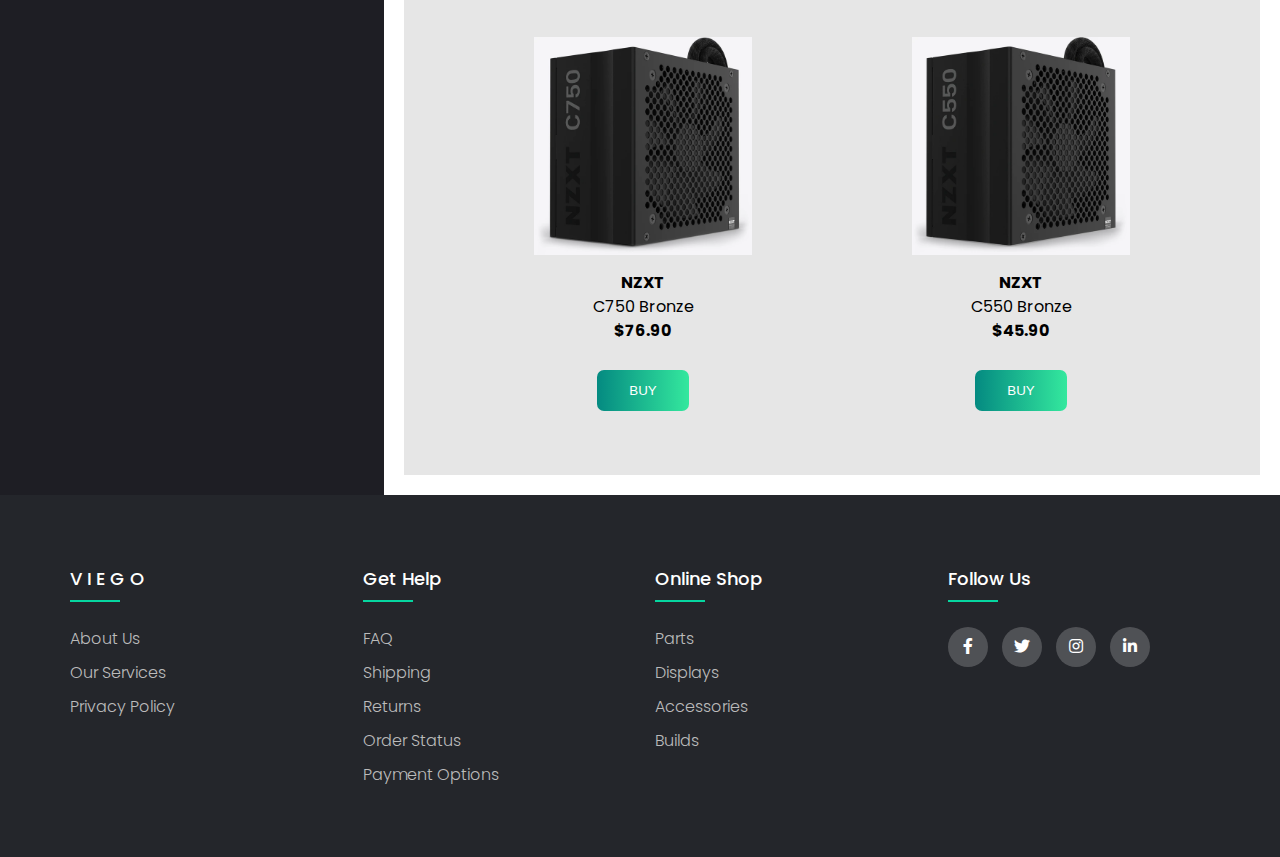
<file: parts.html>
<!DOCTYPE html>
<html lang="en">
<head>
    <meta charset="UTF-8">
    <meta http-equiv="X-UA-Compatible" content="IE=edge">
    <meta name="viewport" content="width=device-width, initial-scale=1.0">
    <title>Parts</title>
    <link rel="stylesheet" href="style.css">
    <script src="script.js"></script>
    <!--Social media icons-->
    <link rel="stylesheet" type="text/css" href="https://cdnjs.cloudflare.com/ajax/libs/font-awesome/5.15.1/css/all.min.css">
</head>
<body>
     <!-- Top Navigation Menu -->
<div class="topnav">
   
    <!-- Navigation links (hidden by default) -->
    <a href="index.html" class="active">V I E G O</a>
    <div id="myLinks">
      <a href="parts.html">Parts</a>
      <a href="displays.html">Displays</a>
      <a href="accessories.html">Accessories</a>
    </div>
    <!-- "Hamburger menu" / "Bar icon" to toggle the navigation links -->
    <a href="javascript:void(0);" class="icon" onclick="myFunction()">
        <div class="menuIcon"></div>
        <div class="menuIcon"></div>
        <div class="menuIcon"></div>
    </a> 
  </div>
<div class="row">
    <div class="sidecar">
        <a href="#Motherboards">Motherboards</a>
        <a href="#CPU">CPU</a>
        <a href="#GPU">GPU</a>
        <a href="#SSD">Storage</a>
        <a href="#power">Power Supply</a>
    </div>
  
    <div class="main">
        <partsMain>
            <div id="navbar">
                <a href="#Motherboards">Motherboards</a>
                <a href="#CPU">CPU</a>
                <a href="#GPU">GPU</a>
                <a href="#SSD">Storage</a>
                <a href="#power">Power Supply</a>
              </div>
            <h2>Motherboards</h2>
            <section id="Motherboards">
                <section>
                    <img src="images/motherboard1.webp">
                    <h4>MSI Pro Series</h4>
                    <p>B450M PRO-M2 MAX</p>
                    <h4>$129.69</h4>
                    <button>BUY</button>
                </section>
                <section>
                    <img src="images/motherboard2.webp">
                    <h4>ASUS ROG Strix</h4>
                    <p>B550-F Gaming</p>
                    <h4>$176.52</h4>
                    <button>BUY</button>
                </section>
                <section>
                    <img src="images/motherboard3.webp">
                    <h4>GIGABYTE</h4>
                    <p>X570 AORUS Elite</p>
                    <h4>$89.90</h4>
                    <button>BUY</button>
                </section>
                <section>
                    <img src="images/motherboard4.webp">
                    <h4>ASUS ROG Strix</h4>
                    <p>X570-E Gaming</p>
                    <h4>$189.90</h4>
                    <button>BUY</button>
                </section>
                <section>
                    <img src="images/motherboard5.5.jpg">
                    <h4>ASUS ROG Strix</h4>
                    <p>Z590-E Gaming</p>
                    <h4>$279.75</h4>
                    <button>BUY</button>
                </section>
                <section>
                    <img src="images/motherboard6.webp">
                    <h4>GIGABYTE</h4>
                    <p>TRX 40 AORUS Master</p>
                    <h4>$413.90</h4>
                    <button>BUY</button>
                </section>
            </section>
            <h2>CPU</h2>
            <section id="CPU">
                <section>
                    <img src="images/cpu1.webp">
                    <h4>Intel CORE</h4>
                    <p>i9-12000K</p>
                    <h4>$2,678.99</h4>
                    <button>BUY</button>
                </section>
                <section>
                    <img src="images/cpu2.webp">
                    <h4>Intel CORE</h4>
                    <p>i9-11000K</p>
                    <h4>$1,698.99</h4>
                    <button>BUY</button>
                </section>
                <section>
                    <img src="images/cpu3.webp">
                    <h4>Intel CORE</h4>
                    <p>i5-12000K</p>
                    <h4>$777.77</h4>
                    <button>BUY</button>
                </section>
                <section>
                    <img src="images/cpu4.webp">
                    <h4>AMD</h4>
                    <p>Ryzen 7 5800X</p>
                    <h4>$561.23</h4>
                    <button>BUY</button>
                </section>
                <section>
                    <img src="images/cpu5.webp">
                    <h4>Intel CORE</h4>
                    <p>10th gen i3</p>
                    <h4>$293.00</h4>
                    <button>BUY</button>
                </section>
                <section>
                    <img src="images/cpu6.webp">
                    <h4>AMD</h4>
                    <p>Ryzen 9 5950X</p>
                    <h4>$1,022.87</h4>
                    <button>BUY</button>
                </section>
                <section>
                    <img src="images/cpu7.webp">
                    <h4>AMD</h4>
                    <p>Ryzen 5600</p>
                    <h4>$411.99</h4>
                    <button>BUY</button>
                </section>
                <section>
                    <img src="images/ripper.jpg">
                    <h4>AMD</h4>
                    <p>THREADRIPPER 3990X</p>
                    <h4>$7,999</h4>
                    <button>BUY</button>
                </section>
            </section>
            <h2>GPU</h2>
            <section id="GPU">
                <section>
                    <img src="images/gpu1.webp">
                    <h4>Zotac Gaming</h4>
                    <p>Nvidia GeForce RTX 3090</p>
                    <h4>$4,998.45</h4>
                    <button>BUY</button>
                </section>
                <section>
                    <img src="images/gpu2.webp">
                    <h4>MSI Gaming</h4>
                    <p>Nvidia GeForce RTX 3060 Ti</p>
                    <h4>$1,018.76</h4>
                    <button>BUY</button>
                </section>
                <section>
                    <img src="images/gpu3.webp">
                    <h4>AMD</h4>
                    <p>AMD Radeon™ RX 6700 XT</p>
                    <h4>$623.66</h4>
                    <button>BUY</button>
                </section>
                <section>
                    <img src="images/gpu4.webp">
                    <h4>AMD</h4>
                    <p>AMD Radeon™ RX 6900 XT</p>
                    <h4>$1693.99</h4>
                    <button>BUY</button>
                </section>
            </section>
            <h2>Storage</h2>
            <section id="SSD">
                <section>
                    <img src="images/ssd1.webp">
                    <h4>Samsung</h4>
                    <p>980 pro 1TB</p>
                    <h4>$279.90</h4>
                    <button>BUY</button>
                </section>
                <section>
                    <img src="images/ssd2.webp">
                    <h4>WD_Black</h4>
                    <p>SN750 SE 256GB</p>
                    <h4>$77.99</h4>
                    <button>BUY</button>
                </section>
                <section>
                    <img src="images/ssd3.webp">
                    <h4>WD_Black</h4>
                    <p>SN850 512GB</p>
                    <h4>$112.90</h4>
                    <button>BUY</button>
                </section>
                <section>
                    <img src="images/ssd4.webp">
                    <h4>Samsung</h4>
                    <p>980 pro 2TB</p>
                    <h4>$399.90</h4>
                    <button>BUY</button>
                </section>
            </section>
            <h2>Power Supply</h2>
            <section id="power">
                <section>
                    <img src="images/supply1.webp">
                    <h4>NZXT</h4>
                    <p>C850 Gold</p>
                    <h4>$102.89</h4>
                    <button>BUY</button>
                </section>
                <section>
                    <img src="images/supply2.webp">
                    <h4>NZXT</h4>
                    <p>C750 Gold</p>
                    <h4>$85.90</h4>
                    <button>BUY</button>
                </section>
                <section>
                    <img src="images/supply3.webp">
                    <h4>NZXT</h4>
                    <p>C750 Bronze</p>
                    <h4>$76.90</h4>
                    <button>BUY</button>
                </section>
                <section>
                    <img src="images/supply4.webp">
                    <h4>NZXT</h4>
                    <p>C550 Bronze</p>
                    <h4>$45.90</h4>
                    <button>BUY</button>
                </section>
            </section>
            
        </partsMain>

        
      
    </div>

</div>
<footer class="footer">
    <div class="footer-container">
      <div class="row">
        <div class="footer-content">
          <h4>V I E G O</h4>
          <ul>
            <li><a href="#">about us</a></li>
            <li><a href="#">our services</a></li>
            <li><a href="#">privacy policy</a></li>
          </ul>
        </div>
        <div class="footer-content">
          <h4>get help</h4>
          <ul>
            <li><a href="#">FAQ</a></li>
            <li><a href="#">shipping</a></li>
            <li><a href="#">returns</a></li>
            <li><a href="#">order status</a></li>
            <li><a href="#">payment options</a></li>
          </ul>
        </div>
        <div class="footer-content">
          <h4>online shop</h4>
          <ul>
            <li><a href="#">Parts</a></li>
            <li><a href="#">Displays</a></li>
            <li><a href="#">Accessories</a></li>
            <li><a href="#">Builds</a></li>
          </ul>
        </div>
        <div class="footer-content">
          <h4>follow us</h4>
          <div class="social-links">
            <a href="#"><i class="fab fa-facebook-f"></i></a>
            <a href="#"><i class="fab fa-twitter"></i></a>
            <a href="#"><i class="fab fa-instagram"></i></a>
            <a href="#"><i class="fab fa-linkedin-in"></i></a>
          </div>
        </div>
      </div>
    </div>
  </footer>
  
  
      




  

  </div>
</body>
</html>
</file>
<file: style.css>
@import url('https://fonts.googleapis.com/css2?family=Poppins:wght@300;400;500;600;700&display=swap');
  /* Style the navigation menu */
.topnav {
    overflow: hidden;
    background-color: #333;
    position: relative;
  }
  
  /* Hide the links inside the navigation menu (except for logo/home) */
  .topnav #myLinks {
    display: none;
    
  }
  .topnav #myLinks a:hover{
    color: #ffffff;
    padding-left: 8px;
  }
  
  /* Style navigation menu links */
  .topnav #myLinks a {
    color: #F4F4F8;
    padding: 14px 16px;
    text-decoration: none;
    font-size: 17px;
    display: block;
    transition: all 0.3s ease;
  }
  
  .menuIcon {
    width:20px;
    height:4px;
    background-color: white;
    margin:4px 0;
  }

  .topnav a.icon {
    background: black;
    display: block;
    position: absolute;
    left: 0;
    top: 0;
    padding: 20px 20px;
    color: #F4F4F8;
    text-decoration: none;
    font-size: 17px;
  }
  
  /* Style the active link (or home/logo) */
  .topnav a.active {
    background-color: #44d62c;
    color: black;
    text-align: center;
    /*font-family: 'Josefin Sans', sans-serif;*/
    font-family: "Poppins";
    font-weight: 700;
    padding: 14px 16px;
    text-decoration: none;
    font-size: 25px;
    display: block;
    
  }

  body, html {
    height: 88%;
  }
  
  * {
    box-sizing: border-box;
  }
  
  .bg-image {
    /* The image used */
    
    background-image: url(./images/Bg_Image.jpg);
  
    /* Add the blur effect */
    filter: blur(2.5px);
    -webkit-filter: blur(2.5px);
  
    /* Full height */
    height: 100%;
  
    /* Center and scale the image nicely */
    background-position: center;
    background-repeat: no-repeat;
    background-size: cover;
  }
  
  /* Position text in the middle of the page/image */
  .bg-text {
    background-color: rgb(0,0,0); /* Fallback color */
    background-color: rgba(0,0,0, 0.4); /* Black w/opacity/see-through */
    color: white;
    font-weight: bold;
    border: 3px solid #f1f1f1;
    border-radius: 0.7em;
    position: absolute;
    top: 50%;
    left: 50%;
    transform: translate(-50%, -50%);
    z-index: 2;
    width: 80%;
    padding: 20px;
    text-align: center;
  }

  main{
    background-color: #FEFFFE;
    display: flex;
    flex-direction: column;
    align-items: center;
    margin-bottom: 2em;
  }

  main h2{
    margin-top: 1em;
  }
 #selection{
   background-color: #E6E6E6;
   max-width: 1200px;
   display:flex;
   border-radius: 2em;
   margin-top: 1em;
   
    
 }

 #selection img{
   width: 250px;
   padding: 1em;
 }

 #selection section{
   padding: 4em;
   align-items: center;
   justify-content: center;
   display: flex;
   flex-direction: column;
   /*margin-bottom: 4em;
   margin-top: 1em;*/  
 }

 #selection h3{
   margin-bottom: 0;
 }

  #selection button{
   border: none;
   padding: 1em;
   font-family: "montserrat", sans-serif;
   border-radius: 6px;
   cursor: pointer;
   color: #FEFFFE;
   transition: 0.6s;
   background-image: linear-gradient(to left, #34e89e, #048A81);
   width:130px;
   font-size:18px;
 }

 #selection button:hover{
   background-position: right;
   color:#02020B;
 }
/*selection media*/
@media(max-width: 767px){
  #selection{
    flex-direction: column;
    width: 50%;
    margin-bottom: 30px;
}
}
@media(max-width: 574px){
  #selection{
    flex-direction: column;
    width: 100%;
}
.bg-text{
    border: 3px solid #f1f1f1;
    border-radius: 0.7em;
    position: absolute;
    top: 60%;
    left: 50%;
    transform: translate(-50%, -50%);
    z-index: 2;
    width: 80%;
    padding: 20px;
    text-align: center;
  }
  #Variant1{
    flex-direction: column;
    flex-wrap: wrap;
  }
  #Variant2{
    flex-direction: column;
    flex-wrap: wrap;
  }
  #Variant3{
    flex-direction: column;
    flex-wrap: wrap;
  }
  
  .sidecar a{
    padding: 10px 10px 10px 26px;
    text-decoration: none;
    font-size: 10px;
    color: #60048a;
    /*display: block;*/
  }
}
 
 main h1{
   margin-top: 0.6em;
 }
 #Variant1{
  background-color: #E6E6E6;
  max-width: 1200px;
  display:flex;
  border-radius: 2em;
  margin-top: 1em;
  
   
}

#Variant1 img{
  width: 250px;
  padding: 1em;
}

#Variant1 section{
  padding: 4em;
  align-items: center;
  justify-content: center;
  display: flex;
  flex-direction: column;
  /*margin-bottom: 4em;
  margin-top: 1em;*/

  
}
#Variant1 h2{
  margin-bottom: 1em;
}
#Variant1 h4{
  margin-top: 1em;
}

#Variant1 button{
  margin-top: 2em;
  padding: 1.5em;
  border: none;
  border-radius: 7px;
  cursor: pointer;
  color:#FEFFFE;
  transition: 0.6s;
  background-image: linear-gradient(to left, #34e89e, #048A81);
  width: 130px;
  font-weight: 600;
}

#Variant1 button:hover{
  background-position: right;
  color:#02020B;
}

#Variant1 h3{
  margin-bottom: 0;
}

table th{
  text-align: left;
  padding: 9px;
}

table td{
  vertical-align: top;
  padding: 9px;
}

#Variant2{
  background-color: #E6E6E6;
  max-width: 1200px;
  display:flex;
  border-radius: 2em;
  margin-top: 1em;
  
   
}

#Variant2 img{
  width: 250px;
  padding: 1em;
}

#Variant2 section{
  padding: 4em;
  align-items: center;
  justify-content: center;
  display: flex;
  flex-direction: column;
  /*margin-bottom: 4em;
  margin-top: 1em;*/

  
}
#Variant2 h2{
  margin-bottom: 1em;
}

#Variant2 h4{
  margin-top: 1em;
}

#Variant2 h3{
  margin-bottom: 0;
}
#Variant2 button{
  margin-top: 2em;
  padding: 1.5em;
  border: none;
  border-radius: 7px;
  cursor: pointer;
  color:#FEFFFE;
  transition: 0.6s;
  background-image: linear-gradient(to left, #34e89e, #048A81);
  width: 130px;
  font-weight: 600;
}

#Variant2 button:hover{
  background-position: right;
  color:#02020B;
}

#Variant3{
  background-color: #E6E6E6;
  max-width: 1200px;
  display:flex;
  border-radius: 2em;
  margin-top: 1em;
  
   
}

#Variant3 img{
  width: 250px;
  padding: 1em;
}

#Variant3 section{
  padding: 4em;
  align-items: center;
  justify-content: center;
  display: flex;
  flex-direction: column;
  /*margin-bottom: 4em;
  margin-top: 1em;*/

  
}

#Variant3 h4{
  margin-bottom: 1em;
}
#Variant3 h2{
  margin-bottom: 1em;
}

#Variant3 button{
  margin-top: 2em;
  padding: 1.5em;
  border: none;
  border-radius: 7px;
  cursor: pointer;
  color:#FEFFFE;
  transition: 0.6s;
  background-image: linear-gradient(to left, #34e89e, #048A81);
  width: 130px;
  font-weight: 600;
}

#Variant3 button:hover{
  background-position: right;
  color:#02020B;
}

.sidecar{
  width: 170px;
  position: flex;
  z-index: 1;
  top: 80px;
  left: 20px;
  background-color: #1E1E24;
  overflow-x: hidden;
  padding-top: 10px;
}

.sidecar a{
  padding: 20px 20px 20px 36px;
  text-decoration: none;
  font-size: 20px;
  color: #048A81;
  display: block;
  transition: 0.3s;
}

.sidecar a:hover{
  color: #06D6A0;
}
/*MotherBoards*/
partsMain{
  background-color: #FEFFFE;
  display: flex;
  flex-direction: column;
  align-items: center;
  flex-wrap: wrap;
}

partsMain h2{
  margin-top: 1em;
}

#Motherboards{
 background-color: #E6E6E6;
 max-width: 1200px;
 display: flex;
 margin-top: 1em;
 flex-wrap: wrap;
 justify-content: center;

}

#Motherboards img{
 width: 250px;
 padding: 1em;
}

#Motherboards section{
 padding: 4em;
 align-items: center;
 justify-content: center;
 display: flex;
 flex-direction: column;
 margin-top: 0;
 /*margin-bottom: 4em;
 margin-top: 1em;*/

 
}

#Motherboards h4{
 margin-bottom: 1em;
}

#Motherboards button{
 padding: 1em;
 border: none;
 border-radius: 7px;
 cursor: pointer;
 color:#FEFFFE;
 transition: 0.6s;
 background-image: linear-gradient(to left, #34e89e, #048A81);
 margin-top: 2em;
 width: 92px;
}

#Motherboards button:hover{
  background-position: right;
  color:#02020B;
}
/*end of motherboards*/
/*CPU*/
#CPU{
  background-color: #E6E6E6;
  max-width: 1200px;
  display:flex;
  margin-top: 1em;
  flex-wrap: wrap;
  justify-content: center;
   
 }
 
 #CPU img{
  width: 250px;
  padding: 1em;
 }
 
 #CPU section{
  padding: 4em;
  align-items: center;
  justify-content: center;
  display: flex;
  flex-direction: column;
 
  /*margin-bottom: 4em;
  margin-top: 1em;*/
 
  
 }
 
 #CPU h3{
  margin-bottom: 0;
 }
 
 #CPU button{
  padding: 1em;
  border-radius: 7px;
  border: none;
  cursor: pointer;
  color:#FEFFFE;
  transition: 0.6s;
  background-image: linear-gradient(to left, #34e89e, #048A81);
  margin-top: 2em;
  width: 92px;
 }

 #CPU button:hover{
  background-position: right;
  color:#02020B;
}
/*cpu*/
/*GPU*/
#GPU{
  background-color: #E6E6E6;
  max-width: 1200px;
  display:flex;
  margin-top: 1em;
  flex-wrap: wrap;
  justify-content: center;
   
 }
 
 #GPU img{
  width: 250px;
  padding: 1em;
 }
 
 #GPU section{
  padding: 4em;
  align-items: center;
  justify-content: center;
  display: flex;
  flex-direction: column;
 
  /*margin-bottom: 4em;
  margin-top: 1em;*/
 
  
 }
 
 #GPU h3{
  margin-bottom: 0;
 }
 
 #GPU button{
  padding: 1em;
  border: none;
  border-radius: 7px;
  cursor: pointer;
  color:#FEFFFE;
  transition: 0.6s;
  background-image: linear-gradient(to left, #34e89e, #048A81);
  margin-top: 2em;
  width: 92px;
 }

 #GPU button:hover{
  background-position: right;
  color:#02020B;
}
/*GPU*/
/*ssd*/
#SSD{
  background-color: #E6E6E6;
  max-width: 1200px;
  display:flex;
  margin-top: 1em;
  flex-wrap: wrap;
  justify-content: center;
   
 }
 
 #SSD img{
  width: 250px;
  padding: 1em;
 }
 
 #SSD section{
  padding: 4em;
  align-items: center;
  justify-content: center;
  display: flex;
  flex-direction: column;
 
  /*margin-bottom: 4em;
  margin-top: 1em;*/
 
  
 }
 
 #SSD h3{
  margin-bottom: 0;
 }
 
 #SSD button{
  padding: 1em;
  border: none;
  border-radius: 7px;
  cursor: pointer;
  color:#FEFFFE;
  transition: 0.6s;
  background-image: linear-gradient(to left, #34e89e, #048A81);
  margin-top: 2em;
  width: 92px;
 }

 #SSD button:hover{
  background-position: right;
  color:#02020B;
}
/*ssd*/

/*supply*/ 
#power{
  background-color: #E6E6E6;
  max-width: 1200px;
  display:flex;
  margin-top: 1em;
  flex-wrap: wrap;
  justify-content: center;
   
 }
 
 #power img{
  width: 250px;
  padding: 1em;
 }
 
 #power section{
  padding: 4em;
  align-items: center;
  justify-content: center;
  display: flex;
  flex-direction: column;
 
  /*margin-bottom: 4em;
  margin-top: 1em;*/
 
  
 }
 
 #power h3{
  margin-bottom: 0;
 }
 
 #power button{
  padding: 1em;
  border: none;
  border-radius: 7px;
  cursor: pointer;
  color:#FEFFFE;
  transition: 0.6s;
  background-image: linear-gradient(to left, #34e89e, #048A81);
  margin-top: 2em;
  width: 92px;
 }

 #power button:hover{
  background-position: right;
  color:#02020B;
}

/*supply*/
.row {
  display: flex;
  flex-wrap: wrap;
}

.sidecar {
  flex: 30%;
  padding: 20px;
}

.main{
  flex: 70%;
  padding: 20px;
  display: flex;
  flex-direction: column;
}

/*display*/
main h3{
  margin-top: 10px;
}
disMain{
  background-color: #FEFFFE;
  display: flex;
  flex-direction: column;
  align-items: center;
  flex-wrap: wrap;
}

#displays{
 background-color: #E6E6E6;
 max-width: 1200px;
 display:flex;
 margin-top: 1em;
 flex-wrap: wrap;
  
}

#displays img{
 width: 250px;
 padding: 1em;
}

#displays section{
 padding: 4em;
 align-items: center;
 justify-content: center;
 display: flex;
 flex-direction: column;

 /*margin-bottom: 4em;
 margin-top: 1em;*/

 
}

#displays h3{
 margin-bottom: 0;
}

#selection .buyButton{
 padding: 1em;
 border: none;
 border-radius: 7px;
 cursor: pointer;
 color:#FEFFFE;
 transition: 0.6s;
 background-image: linear-gradient(to left, #34e89e, #048A81);
 margin-top: 2em;
 font-weight: 590;
}

.buyButton button:hover{
  background-position: right;
  color:#02020B;
}

#selection h4{
  margin-top: 10px;
}
/*display*/
accMain{
  background-color: #FEFFFE;
  display: flex;
  flex-direction: column;
  align-items: center;
  flex-wrap: wrap;
}

accMain h2{
  margin-top: 1em;
}

#accessories{
 background-color: #E6E6E6;
 max-width: 1200px;
 display:flex;
 margin-top: 1em;
 flex-wrap: wrap;
 justify-content: center;
  
}

#accessories img{
 width: 250px;
 padding: 1em;
}

#accessories section{
 padding: 4em;
 align-items: center;
 justify-content: center;
 display: flex;
 flex-direction: column;

 /*margin-bottom: 4em;
 margin-top: 1em;*/
 
}

#accessories h3{
 margin-bottom: 0;
}

#accessories button{
 padding: 1em;
 border: none;
 border-radius: 7px;
 cursor: pointer;
 color:#FEFFFE;
 transition: 0.6s;
 background-image: linear-gradient(to left, #34e89e, #048A81);
 margin-top: 2em;
 width: 92px;
}

#accessories button:hover{
  background-position: right;
  color:#02020B;
}


/*keyboards*/
#Keyboards{
  background-color: #E6E6E6;
  max-width: 1200px;
  display:flex;
  margin-top: 1em;
  flex-wrap: wrap;
  justify-content: center;
   
 }
 
 #Keyboards img{
  width: 250px;
  padding: 1em;
 }
 
 #Keyboards section{
  padding: 4em;
  align-items: center;
  justify-content: center;
  display: flex;
  flex-direction: column;
 
  /*margin-bottom: 4em;
  margin-top: 1em;*/
  
 }
 
 #Keyboards h3{
  margin-bottom: 0;
 }
 
 #Keyboards button{
  padding: 1em;
  border: none;
  border-radius: 7px;
  cursor: pointer;
  color:#FEFFFE;
  transition: 0.6s;
  background-image: linear-gradient(to left, #34e89e, #048A81);
  margin-top: 2em;
  width: 92px;
 }

 #Keyboards button:hover{
  background-position: right;
  color:#02020B;
}
 /*keyboards*/

 #Headsets{
  background-color: #E6E6E6;
  max-width: 1200px;
  display:flex;
  margin-top: 1em;
  flex-wrap: wrap;
  justify-content: center;
   
 }
 
 #Headsets img{
  width: 250px;
  padding: 1em;
 }
 
 #Headsets section{
  padding: 4em;
  align-items: center;
  justify-content: center;
  display: flex;
  flex-direction: column;
 
  /*margin-bottom: 4em;
  margin-top: 1em;*/
  
 }
 
 #Headsets h3{
  margin-bottom: 0;
 }
 
 #Headsets button{
  padding: 1em;
  border: none;
  border-radius: 7px;
  cursor: pointer;
  color:#FEFFFE;
  transition: 0.6s;
  background-image: linear-gradient(to left, #34e89e, #048A81);
  margin-top: 2em;
  width: 92px;
 }
 
 #Headsets button:hover{
  background-position: right;
  color:#02020B;
}
/*acc*/

/*footer*/
@import url('https://fonts.googleapis.com/css2?family=Poppins:wght@300;400;500;600;700&display=swap');
body{
	line-height: 1.5;
	font-family: 'Poppins', sans-serif;
}
*{
	margin:0;
	padding:0;
	box-sizing: border-box;
}
.footer-container{
	max-width: 1170px;
	margin:auto;
}
.row{
	display: flex;
	flex-wrap: wrap;
}
ul{
	list-style: none;
}
.footer{
	background-color: #24262b;
    padding: 70px 0;
}
.footer-content{
   width: 25%;
   padding: 0 15px;
}
.footer-content h4{
	font-size: 18px;
	color: #ffffff;
	text-transform: capitalize;
	margin-bottom: 35px;
	font-weight: 500;
	position: relative;
}
.footer-content h4::before{
	content: '';
	position: absolute;
	left:0;
	bottom: -10px;
	background-color: #06D6A0;
	height: 2px;
	box-sizing: border-box;
	width: 50px;
}
.footer-content ul li:not(:last-child){
	margin-bottom: 10px;
}
.footer-content ul li a{
	font-size: 16px;
	text-transform: capitalize;
	color: #ffffff;
	text-decoration: none;
	font-weight: 300;
	color: #bbbbbb;
	display: block;
	transition: all 0.3s ease;
}
.footer-content ul li a:hover{
	color: #ffffff;
	padding-left: 8px;
}
.footer-content .social-links a{
	display: inline-block;
	height: 40px;
	width: 40px;
	background-color: rgba(255,255,255,0.2);
	margin:0 10px 10px 0;
	text-align: center;
	line-height: 40px;
	border-radius: 50%;
	color: #ffffff;
	transition: all 0.5s ease;
}
.footer-content .social-links a:hover{
	color: #24262b;
	background-color: #ffffff;
}

/*responsive*/
@media(max-width: 767px){
  .footer-content{
    width: 50%;
    margin-bottom: 30px;
}
}
@media(max-width: 574px){
  .footer-content{
    width: 100%;
}
}
/*footer*/
/* Top down Navigation Bar */
#navbar {
  background-color: #333; 
  position: fixed; 
  top: -100px; 
  width: 50%; 
  transition: top 0.3s; 
  border-radius: 18px;
}

#navbar a {
  float: left;
  display: block;
  color: white;
  text-align: center;
  padding: 15px;
  text-decoration: none;
  align-items: center;
}

#navbar a:hover {
  background-color: #06D6A0;
  color: black;
  border-radius: 18px;
}
</file>
